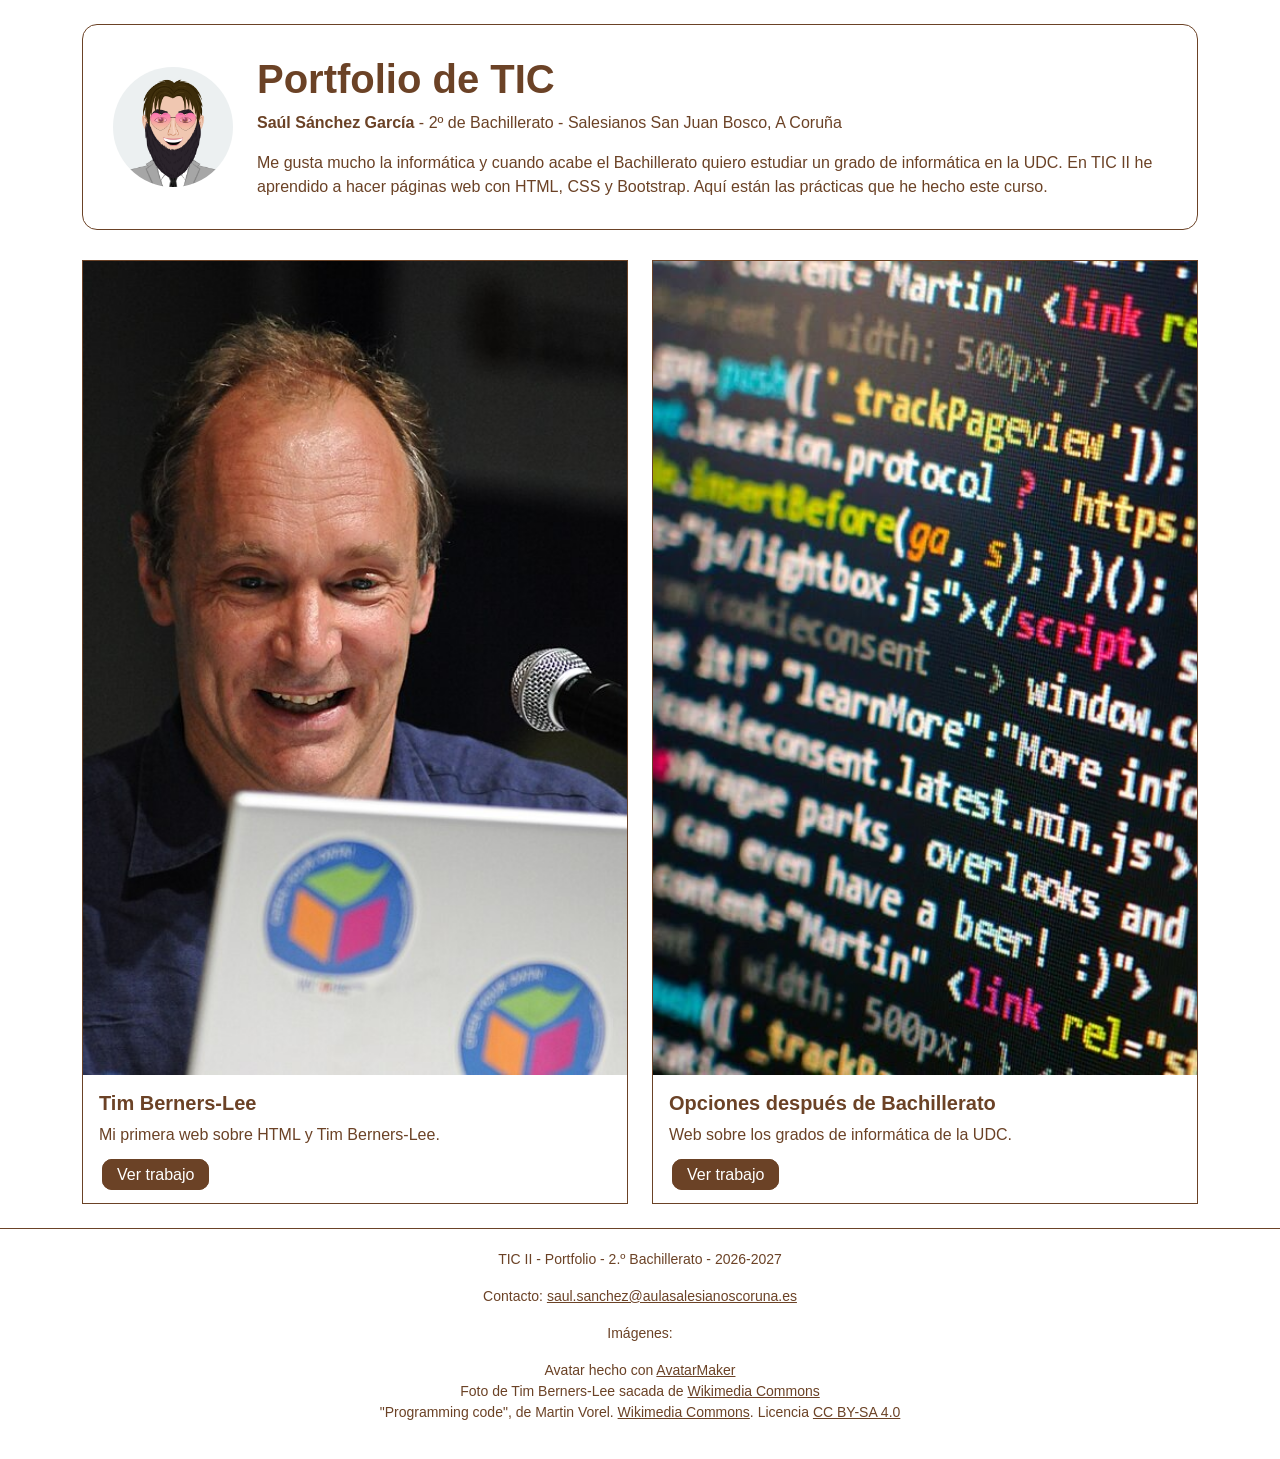
<file: index.html>
<!DOCTYPE html>
<html lang="es">
<head>
    <meta charset="utf-8">
    <meta name="viewport" content="width=device-width, initial-scale=1">
    <title>Portfolio de Saúl</title>
    <link href="https://cdn.jsdelivr.net/npm/bootstrap@5.3.8/dist/css/bootstrap.min.css" rel="stylesheet">
    <link rel="stylesheet" href="css/estilos.css">
</head>
<body>
    <video class="fondo-video" autoplay muted loop playsinline>
        <source src="ejercicios/ejercicioweb/videos/video.mp4" type="video/mp4">
    </video>

    <div class="container mt-4">
        <div class="caja d-flex flex-column flex-sm-row align-items-center gap-4">
            <img src="imagen/AvatarMaker%20(1).png" class="avatar" alt="Mi avatar">
            <div>
                <h1>Portfolio de TIC</h1>
                <p><strong>Saúl Sánchez García</strong> - 2º de Bachillerato - Salesianos San Juan Bosco, A Coruña</p>
                <p class="mb-0">Me gusta mucho la informática y cuando acabe el Bachillerato quiero estudiar un grado de informática en la UDC. En TIC II he aprendido a hacer páginas web con HTML, CSS y Bootstrap. Aquí están las prácticas que he hecho este curso.</p>
            </div>
        </div>

        <div class="row row-cols-1 row-cols-md-2 g-4">
            <div class="col">
                <div class="card h-100 rounded-0">
                    <img src="imagen/Foto%20del%20proyecto%20Tim.jpg" class="card-img-top rounded-0" alt="Tim Berners-Lee">
                    <div class="card-body">
                        <h2 class="card-title">Tim Berners-Lee</h2>
                        <p class="card-text">Mi primera web sobre HTML y Tim Berners-Lee.</p>
                        <a href="ejercicios/ejercicio/index.html" class="button">Ver trabajo</a>
                    </div>
                </div>
            </div>
            <div class="col">
                <div class="card h-100 rounded-0">
                    <img src="imagen/codigo.jpg" class="card-img-top rounded-0" alt="Código de programación">
                    <div class="card-body">
                        <h2 class="card-title">Opciones después de Bachillerato</h2>
                        <p class="card-text">Web sobre los grados de informática de la UDC.</p>
                        <a href="ejercicios/ejercicioweb/index.html" class="button">Ver trabajo</a>
                    </div>
                </div>
            </div>
        </div>
    </div>

    <footer class="text-center mt-4">
        <p>TIC II - Portfolio - 2.º Bachillerato - 2026-2027</p>
        <p>Contacto: <a href="mailto:saul.sanchez@aulasalesianoscoruna.es">saul.sanchez@aulasalesianoscoruna.es</a></p>
        <p>Imágenes:</p>
        <ul>
            <li>Avatar hecho con <a href="https://avatarmaker.com">AvatarMaker</a></li>
            <li>Foto de Tim Berners-Lee sacada de <a href="https://commons.wikimedia.org">Wikimedia Commons</a></li>
            <li>"Programming code", de Martin Vorel. <a href="https://commons.wikimedia.org/wiki/File:Programming_code.jpg">Wikimedia Commons</a>. Licencia <a href="https://creativecommons.org/licenses/by-sa/4.0/deed.es">CC BY-SA 4.0</a></li>
        </ul>
    </footer>
</body>
</html>
</file>
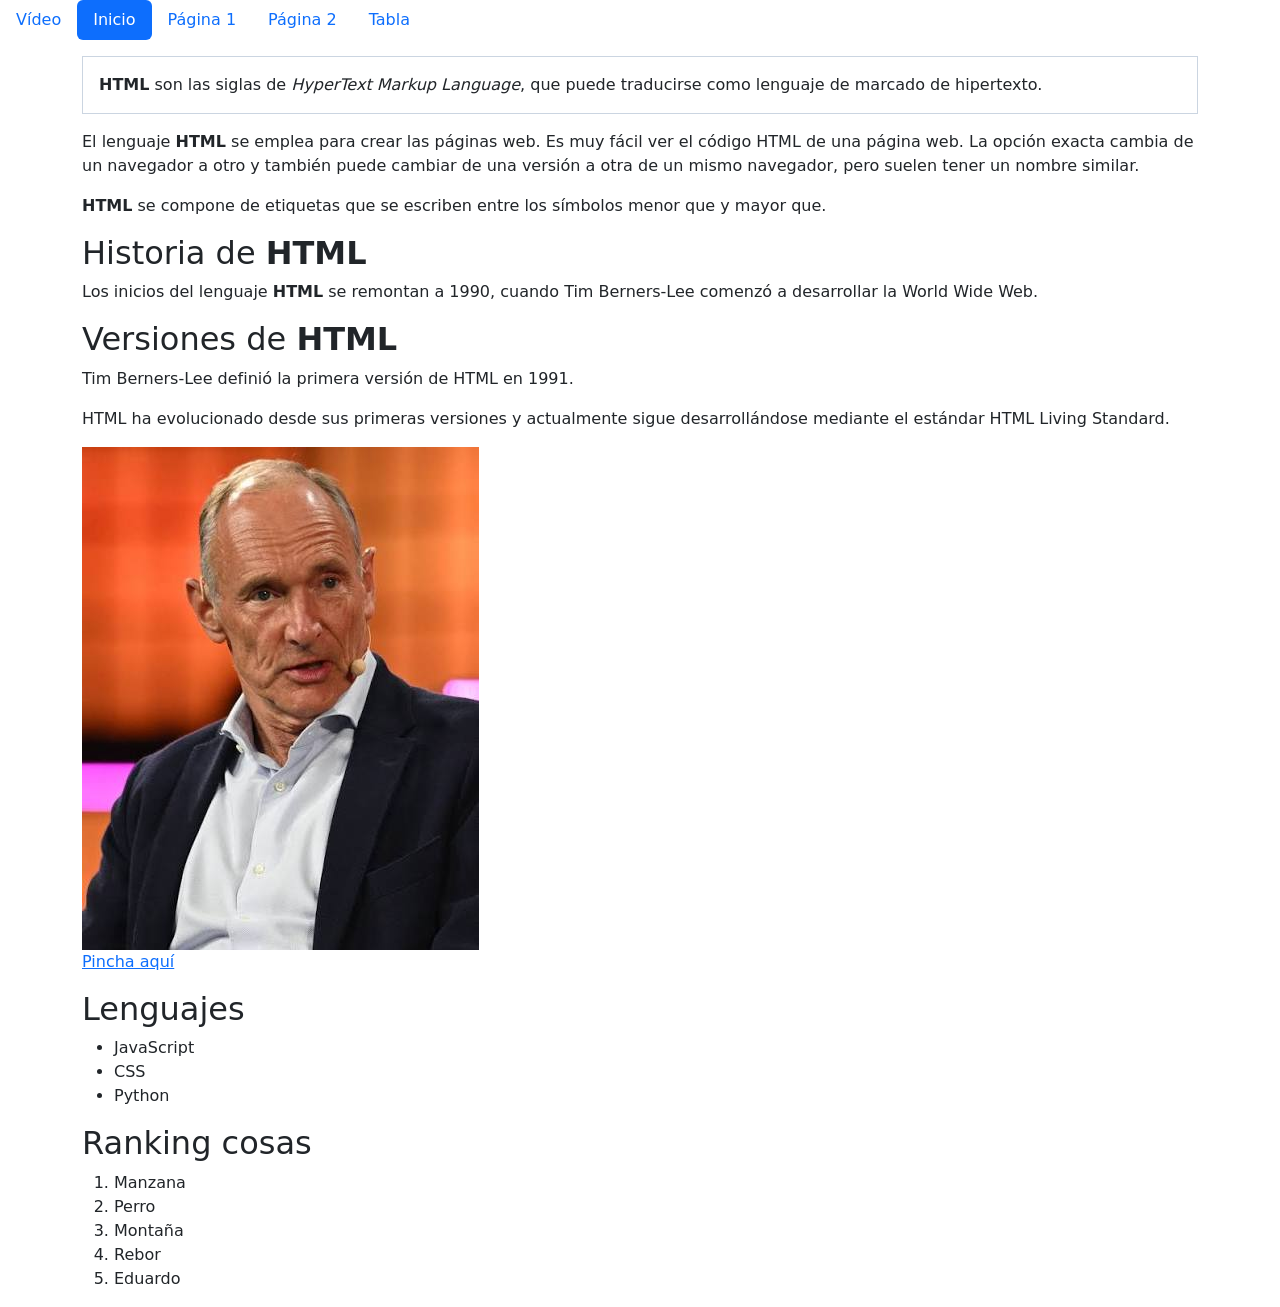
<file: ejercicios/ejercicio/index.html>
<!DOCTYPE html>
<html lang="es">
<head>
    <meta charset="UTF-8">
    <meta name="viewport" content="width=device-width, initial-scale=1">
    <title>Inicio</title>
    <link rel="stylesheet" href="./css/estilos.css">
    <link href="https://cdn.jsdelivr.net/npm/bootstrap@5.3.8/dist/css/bootstrap.min.css" rel="stylesheet">
</head>
<body>
    <ul class="nav nav-pills">
        <li class="nav-item">
                        <a class="nav-link" href="./video.html">Vídeo</a>
        </li>
        <li class="nav-item">
                        <a class="nav-link active" aria-current="page" href="./index.html">Inicio</a>
        </li>
        <li class="nav-item">
                        <a class="nav-link" href="./pagina1.html">Página 1</a>
        </li>
        <li class="nav-item">
                        <a class="nav-link" href="./pagina2.html">Página 2</a>
        </li>
        <li class="nav-item">
                        <a class="nav-link" href="./table.html">Tabla</a>
        </li>
    </ul>
    <p>
        
    </p>
    <main class="container">
        <p class="tarjeta">
            <strong>HTML</strong> son las siglas de <em>HyperText Markup Language</em>, que puede traducirse como lenguaje de marcado de hipertexto.
        </p>

        <p>
            El lenguaje <strong>HTML</strong> se emplea para crear las páginas web. Es muy fácil ver el código HTML de una página web. La opción exacta cambia de un navegador a otro y también puede cambiar de una versión a otra de un mismo navegador, pero suelen tener un nombre similar.
        </p>

        <p>
            <strong>HTML</strong> se compone de etiquetas que se escriben entre los símbolos menor que y mayor que.
        </p>

        <h2>Historia de <strong>HTML</strong></h2>

        <p>
            Los inicios del lenguaje <strong>HTML</strong> se remontan a 1990, cuando Tim Berners-Lee comenzó a desarrollar la World Wide Web.
        </p>

        <h2>Versiones de <strong>HTML</strong></h2>

        <p>
            Tim Berners-Lee definió la primera versión de HTML en 1991.
        </p>

        <p>
            HTML ha evolucionado desde sus primeras versiones y actualmente sigue desarrollándose mediante el estándar HTML Living Standard.
        </p>

        <img src="./.img/images (2).jpg" class="img-fluid" alt="Tim Berners-Lee">

        <p>
            <a href="https://es.wikipedia.org/wiki/Tim_Berners-Lee">Pincha aquí</a>
        </p>

        <h2>Lenguajes</h2>

        <ul>
            <li>JavaScript</li>
            <li>CSS</li>
            <li>Python</li>
        </ul>

        <h2>Ranking cosas</h2>

        <ol>
            <li>Manzana</li>
            <li>Perro</li>
            <li>Montaña</li>
            <li>Rebor</li>
            <li>Eduardo</li>
        </ol>
    </main>

    <script src="https://cdn.jsdelivr.net/npm/bootstrap@5.3.8/dist/js/bootstrap.bundle.min.js"></script>
</body>
</html>
</file>
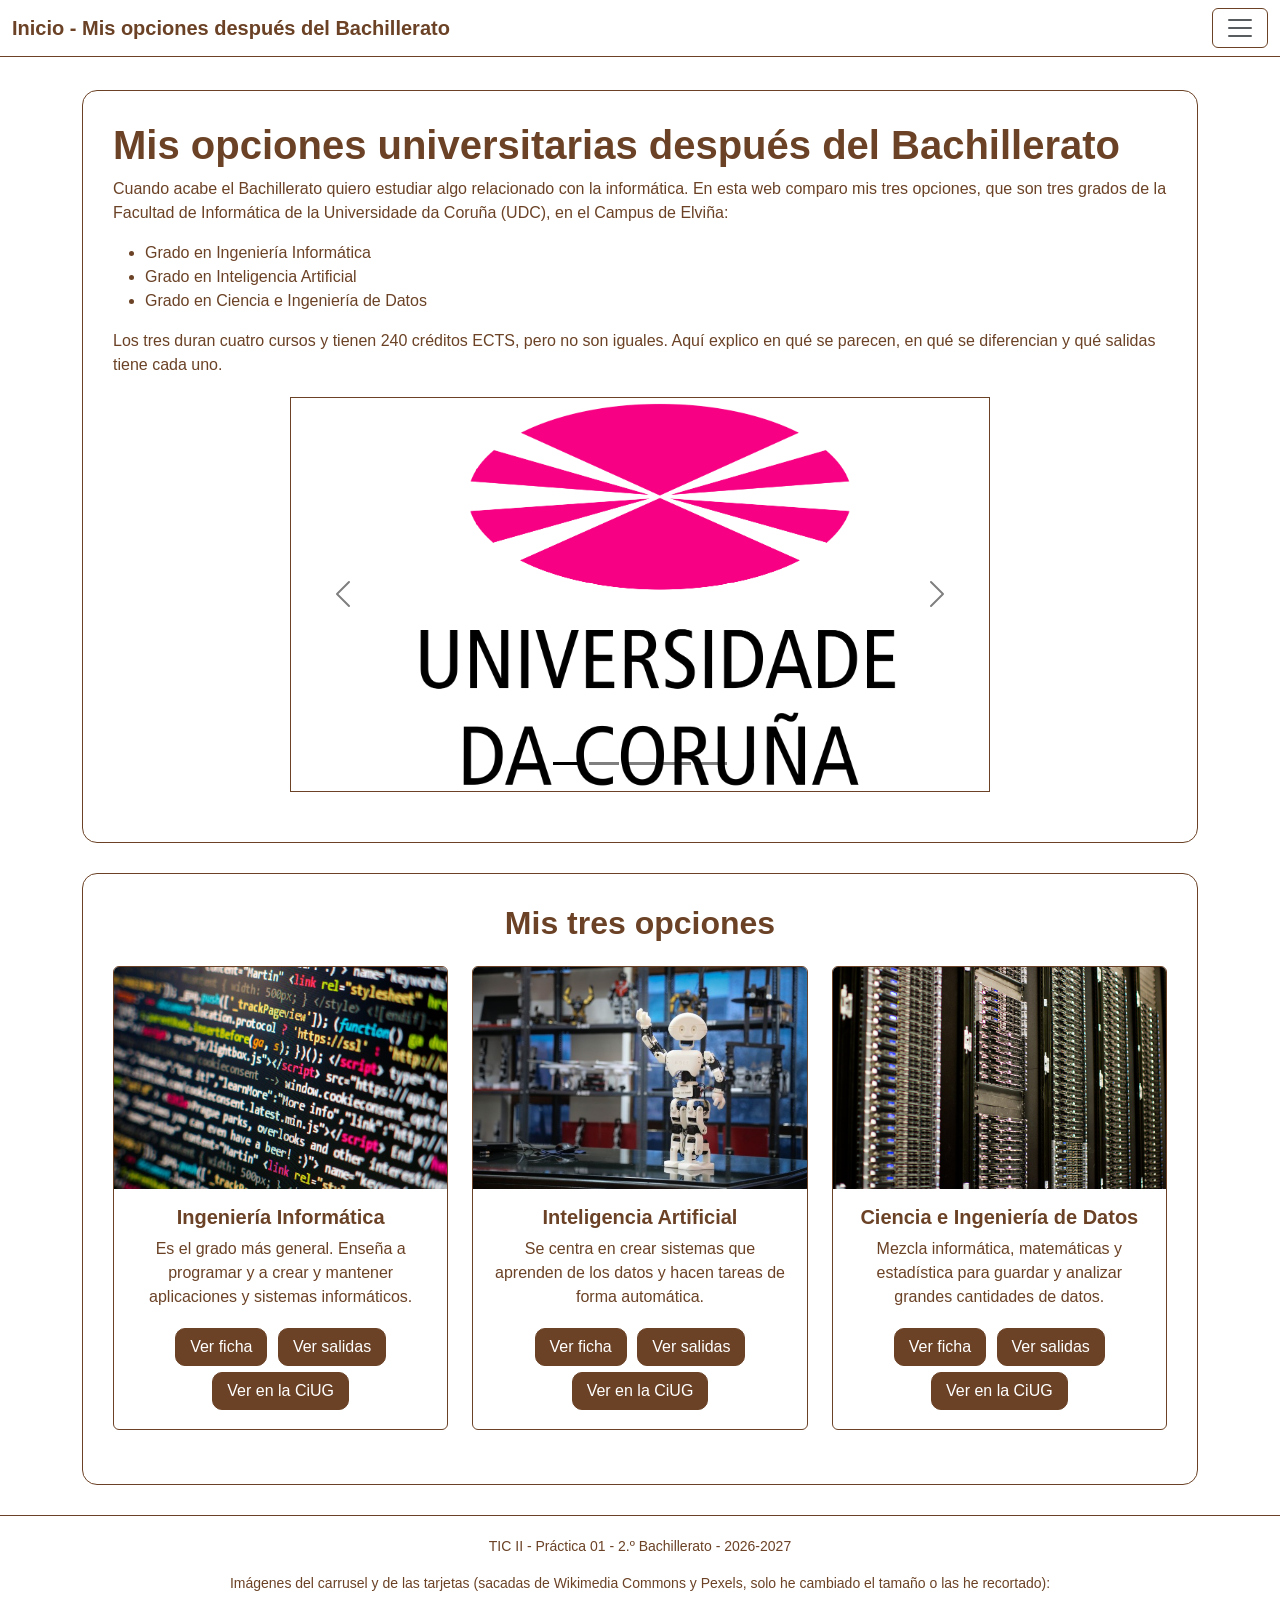
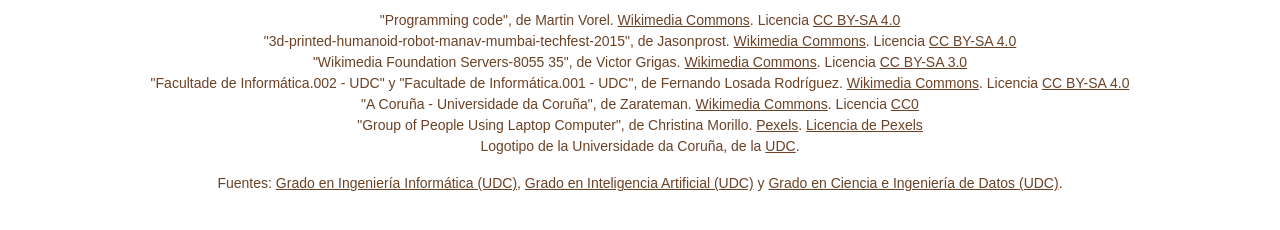
<file: ejercicios/ejercicioweb/index.html>
<!DOCTYPE html>
<html lang="es">
<head>
    <meta charset="UTF-8">
    <meta name="viewport" content="width=device-width, initial-scale=1">
    <title>Inicio</title>
    <link href="https://cdn.jsdelivr.net/npm/bootstrap@5.3.8/dist/css/bootstrap.min.css" rel="stylesheet" integrity="sha384-sRIl4kxILFvY47J16cr9ZwB07vP4J8+LH7qKQnuqkuIAvNWLzeN8tE5YBujZqJLB" crossorigin="anonymous">
    <link rel="stylesheet" href="css/estilos.css">
</head>
<body>
    <video class="fondo-video" autoplay muted loop playsinline>
        <source src="videos/video.mp4" type="video/mp4">
    </video>

    <header>
        <nav class="navbar fixed-top">
            <div class="container-fluid">
                <a class="navbar-brand" href="index.html">Inicio - Mis opciones después del Bachillerato</a>
                <button class="navbar-toggler" type="button" data-bs-toggle="offcanvas" data-bs-target="#offcanvasNavbar" aria-controls="offcanvasNavbar" aria-label="Abrir menú">
                    <span class="navbar-toggler-icon"></span>
                </button>
                <div class="offcanvas offcanvas-end" tabindex="-1" id="offcanvasNavbar">
                    <div class="offcanvas-header">
                        <h5 class="offcanvas-title">Menú</h5>
                        <button type="button" class="btn-close" data-bs-dismiss="offcanvas" aria-label="Cerrar"></button>
                    </div>
                    <div class="offcanvas-body">
                        <ul class="navbar-nav justify-content-end flex-grow-1 pe-3">
                            <li class="nav-item">
                                <a class="nav-link active" aria-current="page" href="index.html">Inicio</a>
                            </li>
                            <li class="nav-item">
                                <a class="nav-link" href="opciones.html">Opciones</a>
                            </li>
                            <li class="nav-item">
                                <a class="nav-link" href="salidas.html">Salidas</a>
                            </li>
                        </ul>
                    </div>
                </div>
            </div>
        </nav>
    </header>

    <main class="container">

        <section class="caja">
            <h1>Mis opciones universitarias después del Bachillerato</h1>
            <p>Cuando acabe el Bachillerato quiero estudiar algo relacionado con la informática. En esta web comparo mis tres opciones, que son tres grados de la Facultad de Informática de la Universidade da Coruña (UDC), en el Campus de Elviña:</p>
            <ul>
                <li>Grado en Ingeniería Informática</li>
                <li>Grado en Inteligencia Artificial</li>
                <li>Grado en Ciencia e Ingeniería de Datos</li>
            </ul>
            <p>Los tres duran cuatro cursos y tienen 240 créditos ECTS, pero no son iguales. Aquí explico en qué se parecen, en qué se diferencian y qué salidas tiene cada uno.</p>

            <div id="carouselExampleIndicators" class="carousel slide carousel-dark" data-bs-ride="carousel">
                <div class="carousel-indicators">
                    <button type="button" data-bs-target="#carouselExampleIndicators" data-bs-slide-to="0" class="active" aria-current="true" aria-label="Slide 1"></button>
                    <button type="button" data-bs-target="#carouselExampleIndicators" data-bs-slide-to="1" aria-label="Slide 2"></button>
                    <button type="button" data-bs-target="#carouselExampleIndicators" data-bs-slide-to="2" aria-label="Slide 3"></button>
                    <button type="button" data-bs-target="#carouselExampleIndicators" data-bs-slide-to="3" aria-label="Slide 4"></button>
                    <button type="button" data-bs-target="#carouselExampleIndicators" data-bs-slide-to="4" aria-label="Slide 5"></button>
                </div>
                <div class="carousel-inner">
                    <div class="carousel-item active">
                        <img src="img/udc.png" class="d-block w-100 img-fluid" alt="Logotipo de la Universidade da Coruña">
                    </div>
                    <div class="carousel-item">
                        <img src="img/facultad1.jpg" class="d-block w-100 img-fluid" alt="Edificio de la Facultad de Informática de la UDC en el Campus de Elviña">
                    </div>
                    <div class="carousel-item">
                        <img src="img/facultad2.jpg" class="d-block w-100 img-fluid" alt="Otra vista de la Facultad de Informática de la UDC con árboles delante">
                    </div>
                    <div class="carousel-item">
                        <img src="img/udc-campus.jpg" class="d-block w-100 img-fluid" alt="Edificio de ladrillo rojo de la Universidade da Coruña">
                    </div>
                    <div class="carousel-item">
                        <img src="img/equipo.jpg" class="d-block w-100 img-fluid" alt="Grupo de personas trabajando juntas con portátiles en una mesa de reuniones">
                    </div>
                </div>
                <button class="carousel-control-prev" type="button" data-bs-target="#carouselExampleIndicators" data-bs-slide="prev">
                    <span class="carousel-control-prev-icon" aria-hidden="true"></span>
                    <span class="visually-hidden">Previous</span>
                </button>
                <button class="carousel-control-next" type="button" data-bs-target="#carouselExampleIndicators" data-bs-slide="next">
                    <span class="carousel-control-next-icon" aria-hidden="true"></span>
                    <span class="visually-hidden">Next</span>
                </button>
            </div>
        </section>

        <section class="caja">
            <h2 class="text-center mb-4">Mis tres opciones</h2>
            <div class="row">
                <div class="col-12 col-md-6 col-lg-4 mb-4">
                    <div class="card h-100 text-center">
                        <img src="img/informatica.jpg" class="card-img-top img-fluid" alt="Pantalla de ordenador con código HTML y JavaScript">
                        <div class="card-body">
                            <h3 class="card-title">Ingeniería Informática</h3>
                            <p class="card-text">Es el grado más general. Enseña a programar y a crear y mantener aplicaciones y sistemas informáticos.</p>
                            <a href="opciones.html" class="btn button">Ver ficha</a>
                            <a href="salidas.html" class="btn button">Ver salidas</a>
                            <a href="https://www.ciug.gal/uploads/PDF/2026/Acceso/6ac8e4b64852e473654100derradeiroprazo.pdf" class="btn button">Ver en la CiUG</a>
                        </div>
                    </div>
                </div>
                <div class="col-12 col-md-6 col-lg-4 mb-4">
                    <div class="card h-100 text-center">
                        <img src="img/ia.jpg" class="card-img-top img-fluid" alt="Robot humanoide impreso en 3D en una feria de tecnología">
                        <div class="card-body">
                            <h3 class="card-title">Inteligencia Artificial</h3>
                            <p class="card-text">Se centra en crear sistemas que aprenden de los datos y hacen tareas de forma automática.</p>
                            <a href="opciones.html" class="btn button">Ver ficha</a>
                            <a href="salidas.html" class="btn button">Ver salidas</a>
                            <a href="https://www.ciug.gal/uploads/PDF/2026/Acceso/6ac8e4b64852e473654100derradeiroprazo.pdf" class="btn button">Ver en la CiUG</a>
                        </div>
                    </div>
                </div>
                <div class="col-12 col-md-6 col-lg-4 mb-4">
                    <div class="card h-100 text-center">
                        <img src="img/datos.jpg" class="card-img-top img-fluid" alt="Armarios de servidores donde se guardan muchos datos">
                        <div class="card-body">
                            <h3 class="card-title">Ciencia e Ingeniería de Datos</h3>
                            <p class="card-text">Mezcla informática, matemáticas y estadística para guardar y analizar grandes cantidades de datos.</p>
                            <a href="opciones.html" class="btn button">Ver ficha</a>
                            <a href="salidas.html" class="btn button">Ver salidas</a>
                            <a href="https://www.ciug.gal/uploads/PDF/2026/Acceso/6ac8e4b64852e473654100derradeiroprazo.pdf" class="btn button">Ver en la CiUG</a>
                        </div>
                    </div>
                </div>
            </div>
        </section>

    </main>

    <footer class="text-center">
        <p>TIC II - Práctica 01 - 2.º Bachillerato - 2026-2027</p>
        <p>Imágenes del carrusel y de las tarjetas (sacadas de Wikimedia Commons y Pexels, solo he cambiado el tamaño o las he recortado):</p>
        <ul>
            <li>"Programming code", de Martin Vorel. <a href="https://commons.wikimedia.org/wiki/File:Programming_code.jpg">Wikimedia Commons</a>. Licencia <a href="https://creativecommons.org/licenses/by-sa/4.0/deed.es">CC BY-SA 4.0</a></li>
            <li>"3d-printed-humanoid-robot-manav-mumbai-techfest-2015", de Jasonprost. <a href="https://commons.wikimedia.org/wiki/File:3d-printed-humanoid-robot-manav-mumbai-techfest-2015.jpg">Wikimedia Commons</a>. Licencia <a href="https://creativecommons.org/licenses/by-sa/4.0/deed.es">CC BY-SA 4.0</a></li>
            <li>"Wikimedia Foundation Servers-8055 35", de Victor Grigas. <a href="https://commons.wikimedia.org/wiki/File:Wikimedia_Foundation_Servers-8055_35.jpg">Wikimedia Commons</a>. Licencia <a href="https://creativecommons.org/licenses/by-sa/3.0/deed.es">CC BY-SA 3.0</a></li>
            <li>"Facultade de Informática.002 - UDC" y "Facultade de Informática.001 - UDC", de Fernando Losada Rodríguez. <a href="https://commons.wikimedia.org/wiki/File:Facultade_de_Inform%C3%A1tica.002_-_UDC.jpg">Wikimedia Commons</a>. Licencia <a href="https://creativecommons.org/licenses/by-sa/4.0/deed.es">CC BY-SA 4.0</a></li>
            <li>"A Coruña - Universidade da Coruña", de Zarateman. <a href="https://commons.wikimedia.org/wiki/File:A_Coru%C3%B1a_-_Universidade_da_Coru%C3%B1a.JPG">Wikimedia Commons</a>. Licencia <a href="https://creativecommons.org/publicdomain/zero/1.0/deed.es">CC0</a></li>
            <li>"Group of People Using Laptop Computer", de Christina Morillo. <a href="https://www.pexels.com/photo/group-of-people-using-laptop-computer-1181370/">Pexels</a>. <a href="https://www.pexels.com/license/">Licencia de Pexels</a></li>
            <li>Logotipo de la Universidade da Coruña, de la <a href="https://www.udc.es/">UDC</a>.</li>
        </ul>
        <p>Fuentes: <a href="https://estudos.udc.es/es/study/start/614G01V01">Grado en Ingeniería Informática (UDC)</a>, <a href="https://estudos.udc.es/es/study/start/614G03V01">Grado en Inteligencia Artificial (UDC)</a> y <a href="https://estudos.udc.es/es/study/start/614G02V01">Grado en Ciencia e Ingeniería de Datos (UDC)</a>.</p>
    </footer>

    <script src="https://cdn.jsdelivr.net/npm/bootstrap@5.3.8/dist/js/bootstrap.bundle.min.js" integrity="sha384-FKyoEForCGlyvwx9Hj09JcYn3nv7wiPVlz7YYwJrWVcXK/BmnVDxM+D2scQbITxI" crossorigin="anonymous"></script>
</body>
</html>
</file>
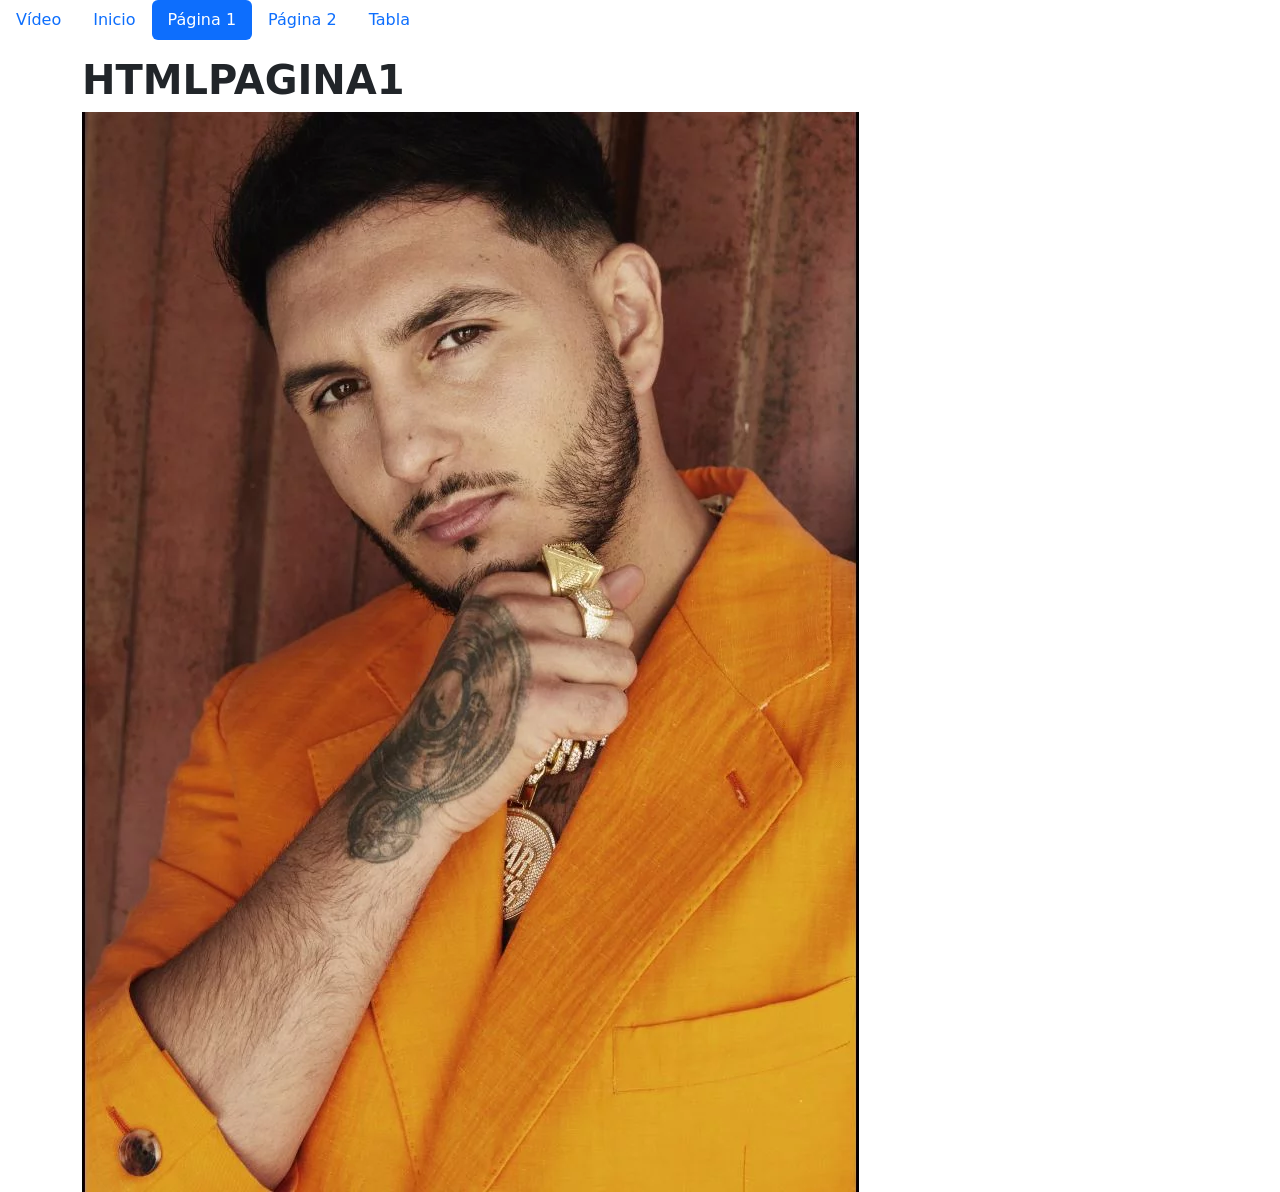
<file: ejercicios/ejercicio/pagina1.html>
<!DOCTYPE html>
<html lang="es">
<head>
    <meta charset="UTF-8">
    <meta name="viewport" content="width=device-width, initial-scale=1">
    <title>Página 1</title>
    <link href="https://cdn.jsdelivr.net/npm/bootstrap@5.3.8/dist/css/bootstrap.min.css" rel="stylesheet">
</head>
<body>
    <ul class="nav nav-pills">
        <li class="nav-item">
            <a class="nav-link" href="./video.html">Vídeo</a>
        </li>
        <li class="nav-item">
            <a class="nav-link" aria-current="page" href="./index.html">Inicio</a>
        </li>
        <li class="nav-item">
            <a class="nav-link active" href="./pagina1.html">Página 1</a>
        </li>
        <li class="nav-item">
            <a class="nav-link" href="./pagina2.html">Página 2</a>
        </li>
        <li class="nav-item">
            <a class="nav-link" href="./table.html">Tabla</a>
        </li>
    </ul>
<p>

</p>

    <main class="container">
        <h1><strong>HTMLPAGINA1</strong></h1>

        <img src="./.img/095101949a91d5182209bffa324b733d.webp" class="img-fluid" alt="Imagen de la página 1">
    </main>
</body>
</html>
</file>
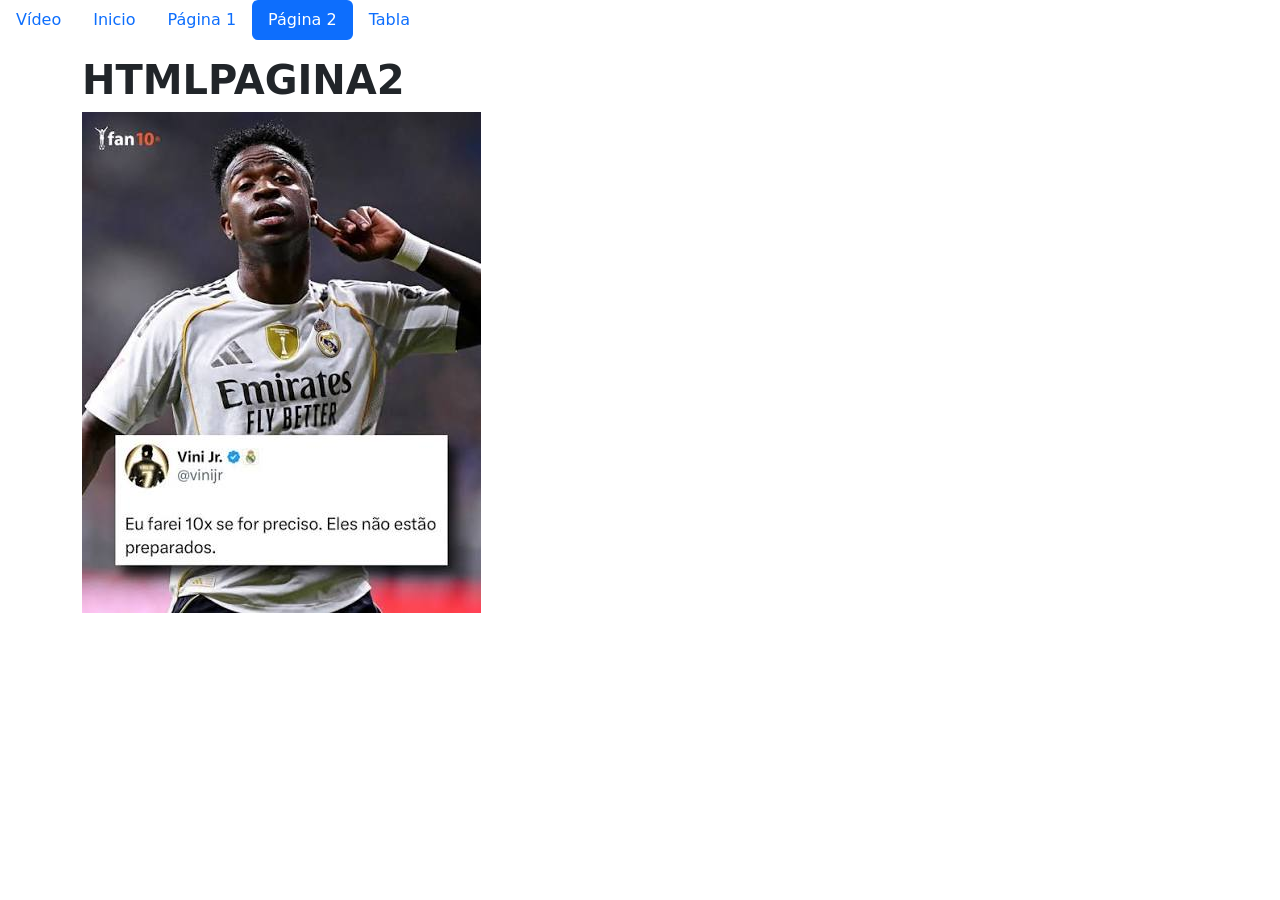
<file: ejercicios/ejercicio/pagina2.html>
<!DOCTYPE html>
<html lang="es">
<head>
    <meta charset="UTF-8">
    <meta name="viewport" content="width=device-width, initial-scale=1">
    <title>Página 2</title>
    <link href="https://cdn.jsdelivr.net/npm/bootstrap@5.3.8/dist/css/bootstrap.min.css" rel="stylesheet">
</head>
<body>
    <ul class="nav nav-pills">
        <li class="nav-item">
            <a class="nav-link" href="./video.html">Vídeo</a>
        </li>
        <li class="nav-item">
            <a class="nav-link" aria-current="page" href="./index.html">Inicio</a>
        </li>
        <li class="nav-item">
            <a class="nav-link" href="./pagina1.html">Página 1</a>
        </li>
        <li class="nav-item">
            <a class="nav-link active" href="./pagina2.html">Página 2</a>
        </li>
        <li class="nav-item">
            <a class="nav-link" href="./table.html">Tabla</a>
        </li>
    </ul>
<p>

</p>

    <main class="container">
        <h1><strong>HTMLPAGINA2</strong></h1>

        <img src="./.img/images (1).jpg" class="img-fluid" alt="Imagen de la página 2">
    </main>

</body>
</html>
</file>
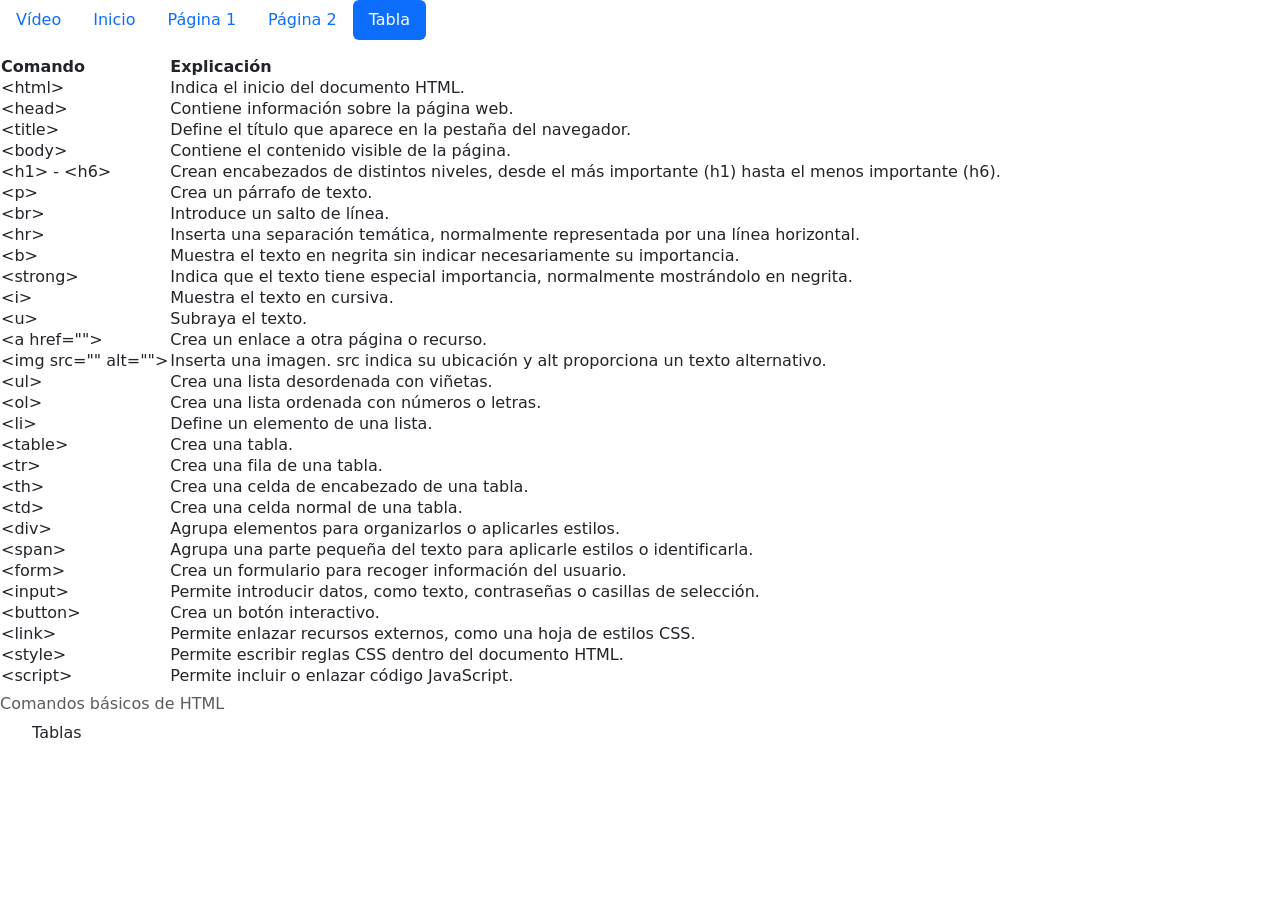
<file: ejercicios/ejercicio/table.html>
<html lang="es">
<head>
  <meta charset="utf-8">
  <meta name="viewport" content="width=device-width, initial-scale=1">
  <link href="https://cdn.jsdelivr.net/npm/bootstrap@5.3.8/dist/css/bootstrap.min.css" rel="stylesheet">
    </head>
    <body>
      <ul class="nav nav-pills">
        <li class="nav-item">
            <a class="nav-link" href="./video.html">Vídeo</a>
        </li>
        <li class="nav-item">
            <a class="nav-link" aria-current="page" href="./index.html">Inicio</a>
        </li>
        <li class="nav-item">
            <a class="nav-link" href="./pagina1.html">Página 1</a>
        </li>
        <li class="nav-item">
            <a class="nav-link" href="./pagina2.html">Página 2</a>
        </li>
        <li class="nav-item">
            <a class="nav-link active" href="./table.html">Tabla</a>
        </li>
    </ul>
<p>

</p>
        <table>
          <caption>Comandos básicos de HTML</caption>
          <thead>
            <tr>
              <th scope="col">Comando</th>
              <th scope="col">Explicación</th>
            </tr>
          </thead>
          <tbody>
            <tr>
              <td>&lt;html&gt;</td>
              <td>Indica el inicio del documento HTML.</td>
            </tr>
            <tr>
              <td>&lt;head&gt;</td>
              <td>Contiene información sobre la página web.</td>
            </tr>
            <tr>
              <td>&lt;title&gt;</td>
              <td>Define el título que aparece en la pestaña del navegador.</td>
            </tr>
            <tr>
              <td>&lt;body&gt;</td>
              <td>Contiene el contenido visible de la página.</td>
            </tr>
            <tr>
              <td>&lt;h1&gt; - &lt;h6&gt;</td>
              <td>Crean encabezados de distintos niveles, desde el más importante (h1) hasta el menos importante (h6).</td>
            </tr>
            <tr>
              <td>&lt;p&gt;</td>
              <td>Crea un párrafo de texto.</td>
            </tr>
            <tr>
              <td>&lt;br&gt;</td>
              <td>Introduce un salto de línea.</td>
            </tr>
            <tr>
              <td>&lt;hr&gt;</td>
              <td>Inserta una separación temática, normalmente representada por una línea horizontal.</td>
            </tr>
            <tr>
              <td>&lt;b&gt;</td>
              <td>Muestra el texto en negrita sin indicar necesariamente su importancia.</td>
            </tr>
            <tr>
              <td>&lt;strong&gt;</td>
              <td>Indica que el texto tiene especial importancia, normalmente mostrándolo en negrita.</td>
            </tr>
            <tr>
              <td>&lt;i&gt;</td>
              <td>Muestra el texto en cursiva.</td>
            </tr>
            <tr>
              <td>&lt;u&gt;</td>
              <td>Subraya el texto.</td>
            </tr>
            <tr>
              <td>&lt;a href=""&gt;</td>
              <td>Crea un enlace a otra página o recurso.</td>
            </tr>
            <tr>
              <td>&lt;img src="" alt=""&gt;</td>
              <td>Inserta una imagen. src indica su ubicación y alt proporciona un texto alternativo.</td>
            </tr>
            <tr>
              <td>&lt;ul&gt;</td>
              <td>Crea una lista desordenada con viñetas.</td>
            </tr>
            <tr>
              <td>&lt;ol&gt;</td>
              <td>Crea una lista ordenada con números o letras.</td>
            </tr>
            <tr>
              <td>&lt;li&gt;</td>
              <td>Define un elemento de una lista.</td>
            </tr>
            <tr>
              <td>&lt;table&gt;</td>
              <td>Crea una tabla.</td>
            </tr>
            <tr>
              <td>&lt;tr&gt;</td>
              <td>Crea una fila de una tabla.</td>
            </tr>
            <tr>
              <td>&lt;th&gt;</td>
              <td>Crea una celda de encabezado de una tabla.</td>
            </tr>
            <tr>
              <td>&lt;td&gt;</td>
              <td>Crea una celda normal de una tabla.</td>
            </tr>
            <tr>
              <td>&lt;div&gt;</td>
              <td>Agrupa elementos para organizarlos o aplicarles estilos.</td>
            </tr>
            <tr>
              <td>&lt;span&gt;</td>
              <td>Agrupa una parte pequeña del texto para aplicarle estilos o identificarla.</td>
            </tr>
            <tr>
              <td>&lt;form&gt;</td>
              <td>Crea un formulario para recoger información del usuario.</td>
            </tr>
            <tr>
              <td>&lt;input&gt;</td>
              <td>Permite introducir datos, como texto, contraseñas o casillas de selección.</td>
            </tr>
            <tr>
              <td>&lt;button&gt;</td>
              <td>Crea un botón interactivo.</td>
            </tr>
            <tr>
              <td>&lt;link&gt;</td>
              <td>Permite enlazar recursos externos, como una hoja de estilos CSS.</td>
            </tr>
            <tr>
              <td>&lt;style&gt;</td>
              <td>Permite escribir reglas CSS dentro del documento HTML.</td>
            </tr>
            <tr>
              <td>&lt;script&gt;</td>
              <td>Permite incluir o enlazar código JavaScript.</td>
            </tr>
          </tbody>
        </table>

<ul>Tablas</ul>

</body>
</html>
</file>
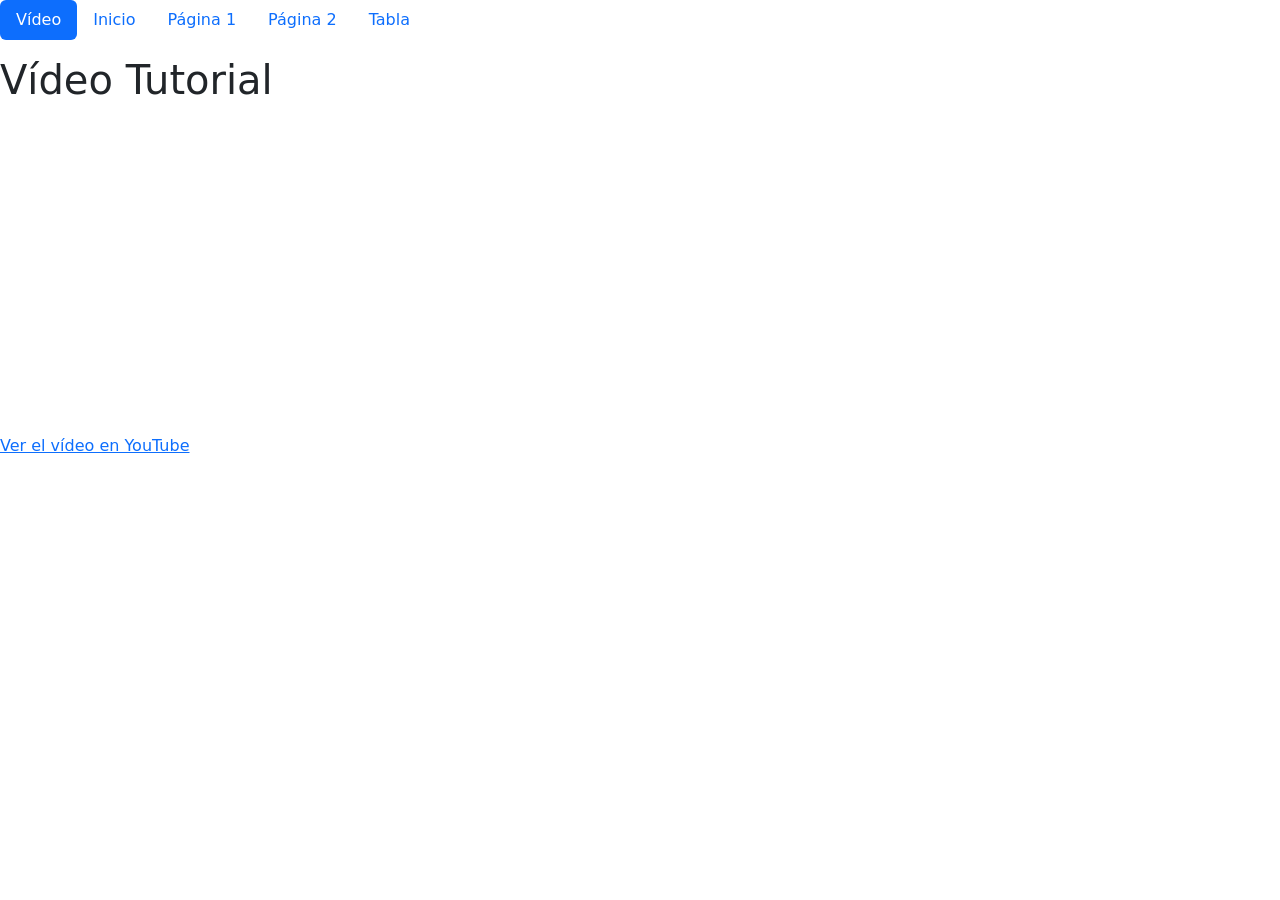
<file: ejercicios/ejercicio/video.html>
<!DOCTYPE html>
<html lang="es">
    <head>
        <meta charset="UTF-8">
        <meta name="viewport" content="width=device-width, initial-scale=1">
        <title>Vídeo</title>
        <link href="https://cdn.jsdelivr.net/npm/bootstrap@5.3.8/dist/css/bootstrap.min.css" rel="stylesheet">
    </head>

    <body>

        <ul class="nav nav-pills">
            <li class="nav-item">
                <a class="nav-link active" href="./video.html">Vídeo</a>
            </li>
            <li class="nav-item">
                <a class="nav-link" aria-current="page" href="./index.html">Inicio</a>
            </li>
            <li class="nav-item">
                <a class="nav-link" href="./pagina1.html">Página 1</a>
            </li>
            <li class="nav-item">
                <a class="nav-link" href="./pagina2.html">Página 2</a>
            </li>
            <li class="nav-item">
                <a class="nav-link" href="./table.html">Tabla</a>
            </li>
        </ul>
    <p>

    </p>
    <h1>
        Vídeo Tutorial
    </h1>
        <p>
        <iframe width="560" height="315" src="https://www.youtube.com/embed/3yM5uXp-T_0?si=JJQ2uLvwkDpXBMtq" title="YouTube video player" frameborder="0" allow="accelerometer; autoplay; clipboard-write; encrypted-media; gyroscope; picture-in-picture; web-share" referrerpolicy="strict-origin-when-cross-origin" allowfullscreen style="max-width: 100%"></iframe>
        <br>
        <a href="https://www.youtube.com/watch?v=3yM5uXp-T_0" target="_blank" rel="noopener">Ver el vídeo en YouTube</a>
        </p>
    </body>
</html>
</file>
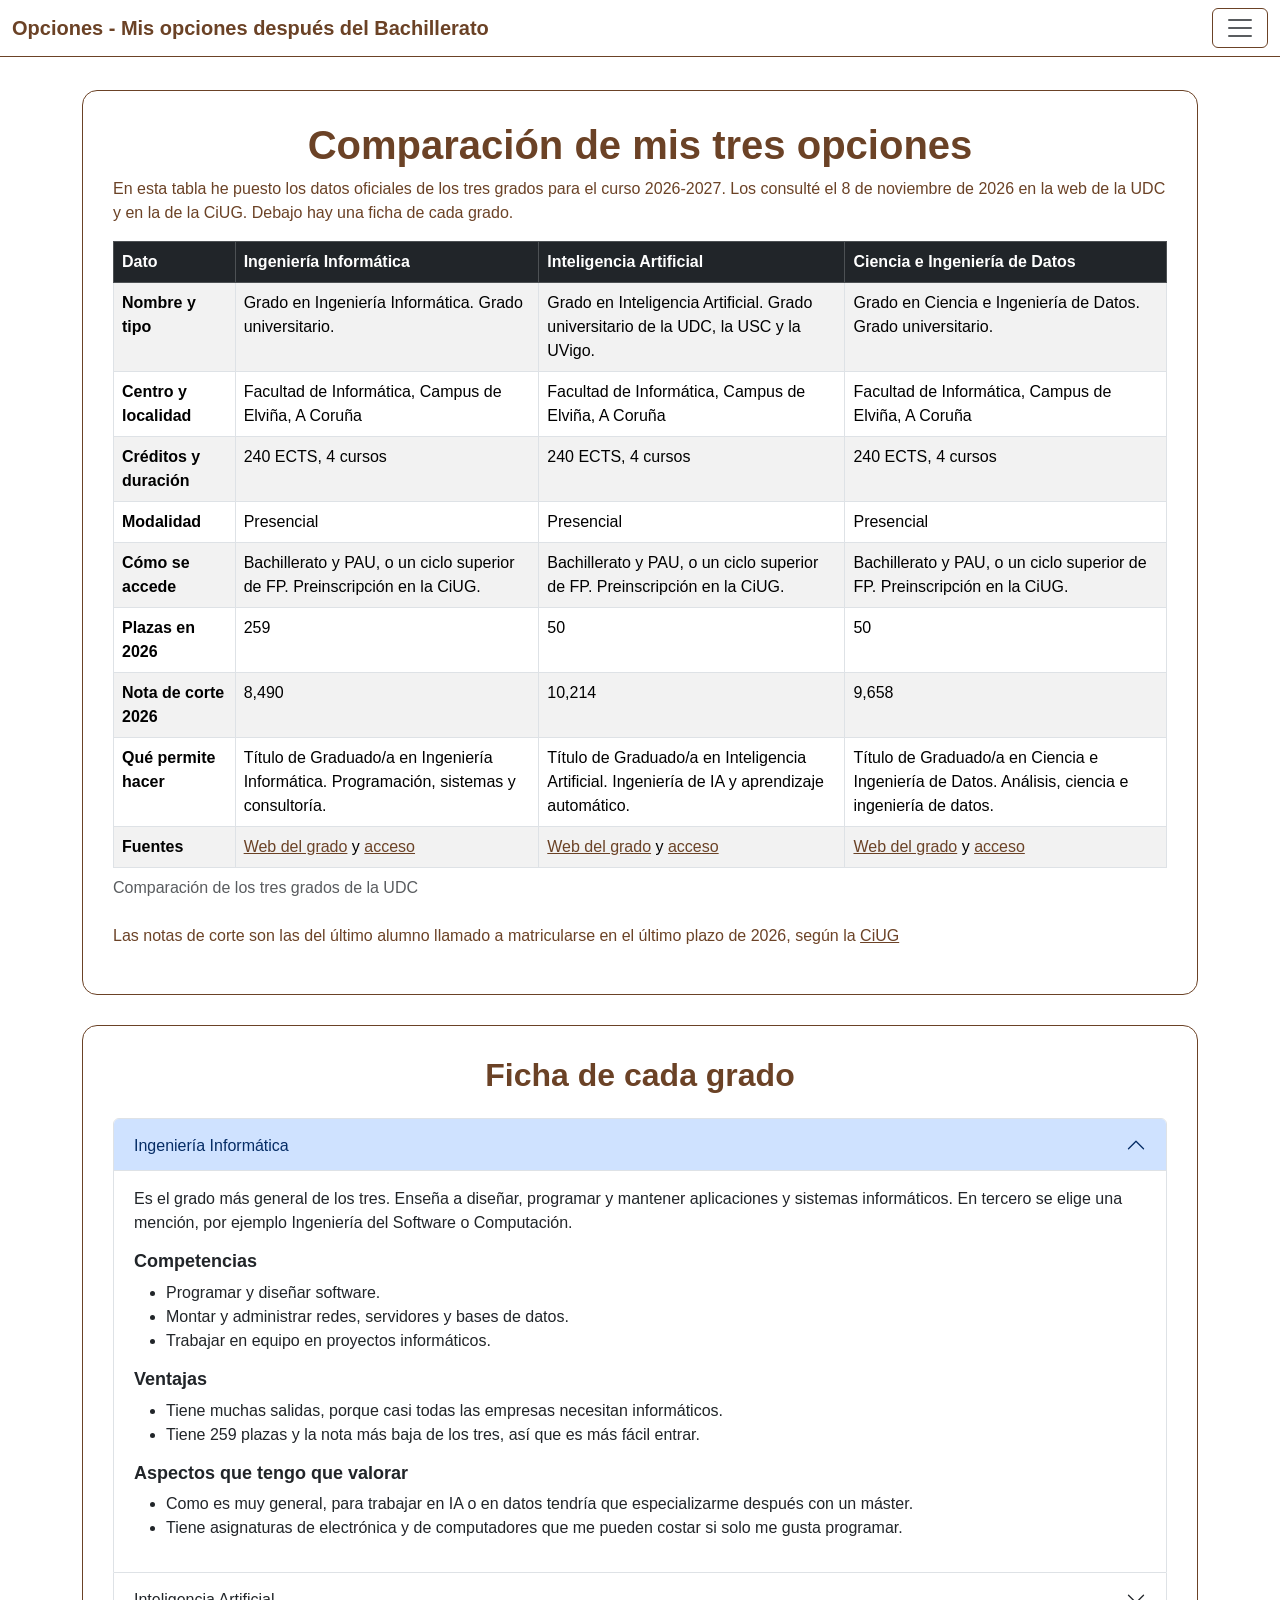
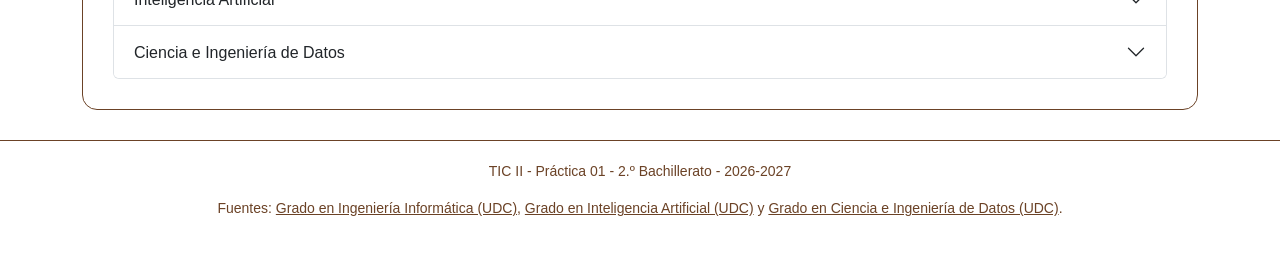
<file: ejercicios/ejercicioweb/opciones.html>
<!DOCTYPE html>
<html lang="es">
<head>
    <meta charset="UTF-8">
    <meta name="viewport" content="width=device-width, initial-scale=1">
    <title>Opciones</title>
    <link href="https://cdn.jsdelivr.net/npm/bootstrap@5.3.8/dist/css/bootstrap.min.css" rel="stylesheet" integrity="sha384-sRIl4kxILFvY47J16cr9ZwB07vP4J8+LH7qKQnuqkuIAvNWLzeN8tE5YBujZqJLB" crossorigin="anonymous">
    <link rel="stylesheet" href="css/estilos.css">
</head>
<body>
    <video class="fondo-video" autoplay muted loop playsinline>
        <source src="videos/video.mp4" type="video/mp4">
    </video>

    <header>
        <nav class="navbar fixed-top">
            <div class="container-fluid">
                <a class="navbar-brand" href="index.html">Opciones - Mis opciones después del Bachillerato</a>
                <button class="navbar-toggler" type="button" data-bs-toggle="offcanvas" data-bs-target="#offcanvasNavbar" aria-controls="offcanvasNavbar" aria-label="Abrir menú">
                    <span class="navbar-toggler-icon"></span>
                </button>
                <div class="offcanvas offcanvas-end" tabindex="-1" id="offcanvasNavbar">
                    <div class="offcanvas-header">
                        <h5 class="offcanvas-title">Menú</h5>
                        <button type="button" class="btn-close" data-bs-dismiss="offcanvas" aria-label="Cerrar"></button>
                    </div>
                    <div class="offcanvas-body">
                        <ul class="navbar-nav justify-content-end flex-grow-1 pe-3">
                            <li class="nav-item">
                                <a class="nav-link" href="index.html">Inicio</a>
                            </li>
                            <li class="nav-item">
                                <a class="nav-link active" aria-current="page" href="opciones.html">Opciones</a>
                            </li>
                            <li class="nav-item">
                                <a class="nav-link" href="salidas.html">Salidas</a>
                            </li>
                        </ul>
                    </div>
                </div>
            </div>
        </nav>
    </header>

    <main class="container">

        <section class="caja">
            <h1 class="text-center">Comparación de mis tres opciones</h1>
            <p>En esta tabla he puesto los datos oficiales de los tres grados para el curso 2026-2027. Los consulté el 8 de noviembre de 2026 en la web de la UDC y en la de la CiUG. Debajo hay una ficha de cada grado.</p>

            <div class="table-responsive">
                <table class="table table-striped table-bordered">
                    <caption>Comparación de los tres grados de la UDC</caption>
                    <thead class="table-dark">
                        <tr>
                            <th scope="col">Dato</th>
                            <th scope="col">Ingeniería Informática</th>
                            <th scope="col">Inteligencia Artificial</th>
                            <th scope="col">Ciencia e Ingeniería de Datos</th>
                        </tr>
                    </thead>
                    <tbody>
                        <tr>
                            <th scope="row">Nombre y tipo</th>
                            <td>Grado en Ingeniería Informática. Grado universitario.</td>
                            <td>Grado en Inteligencia Artificial. Grado universitario de la UDC, la USC y la UVigo.</td>
                            <td>Grado en Ciencia e Ingeniería de Datos. Grado universitario.</td>
                        </tr>
                        <tr>
                            <th scope="row">Centro y localidad</th>
                            <td>Facultad de Informática, Campus de Elviña, A Coruña</td>
                            <td>Facultad de Informática, Campus de Elviña, A Coruña</td>
                            <td>Facultad de Informática, Campus de Elviña, A Coruña</td>
                        </tr>
                        <tr>
                            <th scope="row">Créditos y duración</th>
                            <td>240 ECTS, 4 cursos</td>
                            <td>240 ECTS, 4 cursos</td>
                            <td>240 ECTS, 4 cursos</td>
                        </tr>
                        <tr>
                            <th scope="row">Modalidad</th>
                            <td>Presencial</td>
                            <td>Presencial</td>
                            <td>Presencial</td>
                        </tr>
                        <tr>
                            <th scope="row">Cómo se accede</th>
                            <td>Bachillerato y PAU, o un ciclo superior de FP. Preinscripción en la CiUG.</td>
                            <td>Bachillerato y PAU, o un ciclo superior de FP. Preinscripción en la CiUG.</td>
                            <td>Bachillerato y PAU, o un ciclo superior de FP. Preinscripción en la CiUG.</td>
                        </tr>
                        <tr>
                            <th scope="row">Plazas en 2026</th>
                            <td>259</td>
                            <td>50</td>
                            <td>50</td>
                        </tr>
                        <tr>
                            <th scope="row">Nota de corte 2026</th>
                            <td>8,490</td>
                            <td>10,214</td>
                            <td>9,658</td>
                        </tr>
                        <tr>
                            <th scope="row">Qué permite hacer</th>
                            <td>Título de Graduado/a en Ingeniería Informática. Programación, sistemas y consultoría.</td>
                            <td>Título de Graduado/a en Inteligencia Artificial. Ingeniería de IA y aprendizaje automático.</td>
                            <td>Título de Graduado/a en Ciencia e Ingeniería de Datos. Análisis, ciencia e ingeniería de datos.</td>
                        </tr>
                        <tr>
                            <th scope="row">Fuentes</th>
                            <td><a href="https://estudos.udc.es/es/study/start/614G01V01">Web del grado</a> y <a href="https://estudos.udc.es/es/study/admission/614G01V01">acceso</a></td>
                            <td><a href="https://estudos.udc.es/es/study/start/614G03V01">Web del grado</a> y <a href="https://estudos.udc.es/es/study/admission/614G03V01">acceso</a></td>
                            <td><a href="https://estudos.udc.es/es/study/start/614G02V01">Web del grado</a> y <a href="https://estudos.udc.es/es/study/admission/614G02V01">acceso</a></td>
                        </tr>
                    </tbody>
                </table>
            </div>
            <p>Las notas de corte son las del último alumno llamado a matricularse en el último plazo de 2026, según la <a href="https://www.ciug.gal/uploads/PDF/2026/Acceso/6ac8e4b64852e473654100derradeiroprazo.pdf">CiUG</a></p>
        </section>

        <section class="caja">
            <h2 class="text-center mb-4">Ficha de cada grado</h2>

            <div class="accordion" id="accordionExample">
                <div class="accordion-item">
                    <h3 class="accordion-header">
                        <button class="accordion-button" type="button" data-bs-toggle="collapse" data-bs-target="#collapseOne" aria-expanded="true" aria-controls="collapseOne">
                            Ingeniería Informática
                        </button>
                    </h3>
                    <div id="collapseOne" class="accordion-collapse collapse show" data-bs-parent="#accordionExample">
                        <div class="accordion-body">
                            <p>Es el grado más general de los tres. Enseña a diseñar, programar y mantener aplicaciones y sistemas informáticos. En tercero se elige una mención, por ejemplo Ingeniería del Software o Computación.</p>
                            <h4>Competencias</h4>
                            <ul>
                                <li>Programar y diseñar software.</li>
                                <li>Montar y administrar redes, servidores y bases de datos.</li>
                                <li>Trabajar en equipo en proyectos informáticos.</li>
                            </ul>
                            <h4>Ventajas</h4>
                            <ul>
                                <li>Tiene muchas salidas, porque casi todas las empresas necesitan informáticos.</li>
                                <li>Tiene 259 plazas y la nota más baja de los tres, así que es más fácil entrar.</li>
                            </ul>
                            <h4>Aspectos que tengo que valorar</h4>
                            <ul>
                                <li>Como es muy general, para trabajar en IA o en datos tendría que especializarme después con un máster.</li>
                                <li>Tiene asignaturas de electrónica y de computadores que me pueden costar si solo me gusta programar.</li>
                            </ul>
                        </div>
                    </div>
                </div>
                <div class="accordion-item">
                    <h3 class="accordion-header">
                        <button class="accordion-button collapsed" type="button" data-bs-toggle="collapse" data-bs-target="#collapseTwo" aria-expanded="false" aria-controls="collapseTwo">
                            Inteligencia Artificial
                        </button>
                    </h3>
                    <div id="collapseTwo" class="accordion-collapse collapse" data-bs-parent="#accordionExample">
                        <div class="accordion-body">
                            <p>Es un grado que comparten las tres universidades gallegas. Forma especialistas que crean sistemas inteligentes para resolver problemas y que saben usar la IA de forma responsable. Se usa en cosas como la medicina, los coches autónomos o los traductores.</p>
                            <h4>Competencias</h4>
                            <ul>
                                <li>Crear y entrenar modelos de aprendizaje automático.</li>
                                <li>Trabajar con imágenes, voz y texto.</li>
                                <li>Saber cuándo es ético y legal usar la IA.</li>
                            </ul>
                            <h4>Ventajas</h4>
                            <ul>
                                <li>Me especializo desde primero en un campo en el que se buscan muchos profesionales.</li>
                                <li>Solo hay 50 plazas, así que las clases son más pequeñas.</li>
                            </ul>
                            <h4>Aspectos que tengo que valorar</h4>
                            <ul>
                                <li>Es el que pide más nota (10,214 en 2026) y solo tiene 50 plazas, así que no es fácil entrar.</li>
                                <li>Tiene muchas matemáticas y estadística, porque la IA se basa en ellas.</li>
                            </ul>
                        </div>
                    </div>
                </div>
                <div class="accordion-item">
                    <h3 class="accordion-header">
                        <button class="accordion-button collapsed" type="button" data-bs-toggle="collapse" data-bs-target="#collapseThree" aria-expanded="false" aria-controls="collapseThree">
                            Ciencia e Ingeniería de Datos
                        </button>
                    </h3>
                    <div id="collapseThree" class="accordion-collapse collapse" data-bs-parent="#accordionExample">
                        <div class="accordion-body">
                            <p>Forma especialistas en guardar y analizar grandes cantidades de datos. Mezcla informática, matemáticas, estadística y empresa. Según la UDC, es el único grado así en Galicia.</p>
                            <h4>Competencias</h4>
                            <ul>
                                <li>Analizar datos con estadística y programación.</li>
                                <li>Crear y gestionar bases de datos.</li>
                                <li>Hacer gráficos e informes con los resultados.</li>
                            </ul>
                            <h4>Ventajas</h4>
                            <ul>
                                <li>Se puede trabajar en sectores muy distintos, como bancos, hospitales o fábricas.</li>
                                <li>Prepara para dos trabajos distintos: científico de datos e ingeniero de datos.</li>
                            </ul>
                            <h4>Aspectos que tengo que valorar</h4>
                            <ul>
                                <li>Pide bastante nota (9,658 en 2026) y solo tiene 50 plazas.</li>
                                <li>Gran parte del trabajo es limpiar y ordenar datos, algo que puede ser aburrido.</li>
                            </ul>
                        </div>
                    </div>
                </div>
            </div>
        </section>

    </main>

    <footer class="text-center">
        <p>TIC II - Práctica 01 - 2.º Bachillerato - 2026-2027</p>
        <p>Fuentes: <a href="https://estudos.udc.es/es/study/start/614G01V01">Grado en Ingeniería Informática (UDC)</a>, <a href="https://estudos.udc.es/es/study/start/614G03V01">Grado en Inteligencia Artificial (UDC)</a> y <a href="https://estudos.udc.es/es/study/start/614G02V01">Grado en Ciencia e Ingeniería de Datos (UDC)</a>.</p>
    </footer>

    <script src="https://cdn.jsdelivr.net/npm/bootstrap@5.3.8/dist/js/bootstrap.bundle.min.js" integrity="sha384-FKyoEForCGlyvwx9Hj09JcYn3nv7wiPVlz7YYwJrWVcXK/BmnVDxM+D2scQbITxI" crossorigin="anonymous"></script>
</body>
</html>
</file>
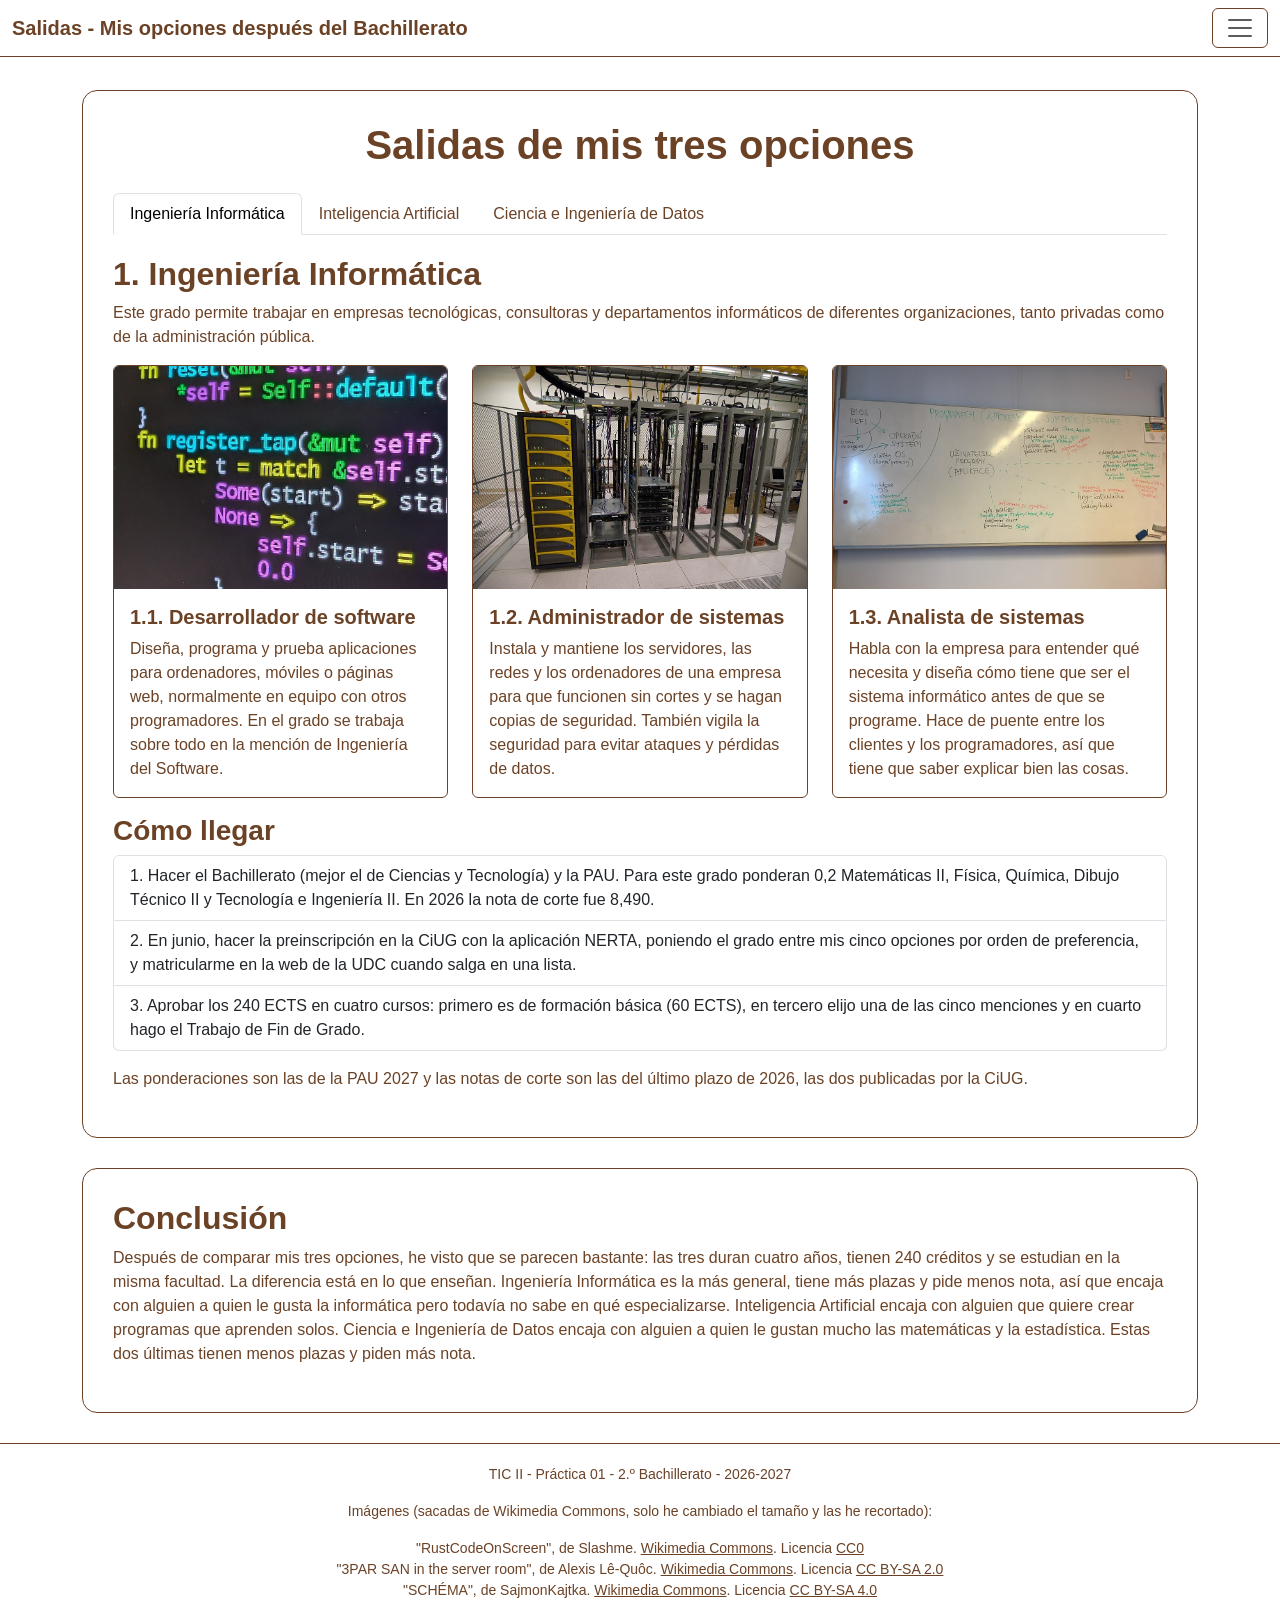
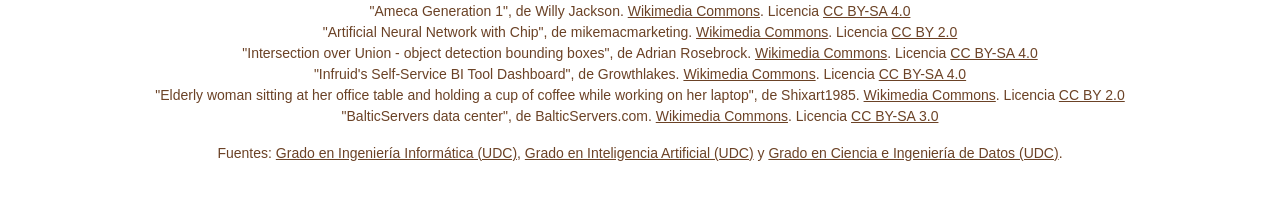
<file: ejercicios/ejercicioweb/salidas.html>
<!DOCTYPE html>
<html lang="es">
<head>
    <meta charset="UTF-8">
    <meta name="viewport" content="width=device-width, initial-scale=1">
    <title>Salidas</title>
    <link href="https://cdn.jsdelivr.net/npm/bootstrap@5.3.8/dist/css/bootstrap.min.css" rel="stylesheet" integrity="sha384-sRIl4kxILFvY47J16cr9ZwB07vP4J8+LH7qKQnuqkuIAvNWLzeN8tE5YBujZqJLB" crossorigin="anonymous">
    <link rel="stylesheet" href="css/estilos.css">
</head>
<body>
    <video class="fondo-video" autoplay muted loop playsinline>
        <source src="videos/video.mp4" type="video/mp4">
    </video>

    <header>
        <nav class="navbar fixed-top">
            <div class="container-fluid">
                <a class="navbar-brand" href="index.html">Salidas - Mis opciones después del Bachillerato</a>
                <button class="navbar-toggler" type="button" data-bs-toggle="offcanvas" data-bs-target="#offcanvasNavbar" aria-controls="offcanvasNavbar" aria-label="Abrir menú">
                    <span class="navbar-toggler-icon"></span>
                </button>
                <div class="offcanvas offcanvas-end" tabindex="-1" id="offcanvasNavbar">
                    <div class="offcanvas-header">
                        <h5 class="offcanvas-title">Menú</h5>
                        <button type="button" class="btn-close" data-bs-dismiss="offcanvas" aria-label="Cerrar"></button>
                    </div>
                    <div class="offcanvas-body">
                        <ul class="navbar-nav justify-content-end flex-grow-1 pe-3">
                            <li class="nav-item">
                                <a class="nav-link" href="index.html">Inicio</a>
                            </li>
                            <li class="nav-item">
                                <a class="nav-link" href="opciones.html">Opciones</a>
                            </li>
                            <li class="nav-item">
                                <a class="nav-link active" aria-current="page" href="salidas.html">Salidas</a>
                            </li>
                        </ul>
                    </div>
                </div>
            </div>
        </nav>
    </header>

    <main class="container">

        <section class="caja">
            <h1 class="text-center mb-4">Salidas de mis tres opciones</h1>

            <ul class="nav nav-tabs" id="myTab" role="tablist">
                <li class="nav-item" role="presentation">
                    <button class="nav-link active" id="informatica-tab" data-bs-toggle="tab" data-bs-target="#informatica-tab-pane" type="button" role="tab" aria-controls="informatica-tab-pane" aria-selected="true">Ingeniería Informática</button>
                </li>
                <li class="nav-item" role="presentation">
                    <button class="nav-link" id="ia-tab" data-bs-toggle="tab" data-bs-target="#ia-tab-pane" type="button" role="tab" aria-controls="ia-tab-pane" aria-selected="false">Inteligencia Artificial</button>
                </li>
                <li class="nav-item" role="presentation">
                    <button class="nav-link" id="datos-tab" data-bs-toggle="tab" data-bs-target="#datos-tab-pane" type="button" role="tab" aria-controls="datos-tab-pane" aria-selected="false">Ciencia e Ingeniería de Datos</button>
                </li>
            </ul>

            <div class="tab-content" id="myTabContent">

                <div class="tab-pane fade show active" id="informatica-tab-pane" role="tabpanel" aria-labelledby="informatica-tab" tabindex="0">
                    <h2>1. Ingeniería Informática</h2>
                    <p>Este grado permite trabajar en empresas tecnológicas, consultoras y departamentos informáticos de diferentes organizaciones, tanto privadas como de la administración pública.</p>
                    <div class="row">
                        <div class="col-12 col-lg-4 mb-3">
                            <div class="card h-100">
                                <img src="img/desarrollador.jpg" class="card-img-top img-fluid" alt="Código de programación en la pantalla de un portátil">
                                <div class="card-body">
                                    <h3 class="card-title">1.1. Desarrollador de software</h3>
                                    <p class="card-text">Diseña, programa y prueba aplicaciones para ordenadores, móviles o páginas web, normalmente en equipo con otros programadores. En el grado se trabaja sobre todo en la mención de Ingeniería del Software.</p>
                                </div>
                            </div>
                        </div>
                        <div class="col-12 col-lg-4 mb-3">
                            <div class="card h-100">
                                <img src="img/administrador.jpg" class="card-img-top img-fluid" alt="Armarios de servidores en una sala de ordenadores">
                                <div class="card-body">
                                    <h3 class="card-title">1.2. Administrador de sistemas</h3>
                                    <p class="card-text">Instala y mantiene los servidores, las redes y los ordenadores de una empresa para que funcionen sin cortes y se hagan copias de seguridad. También vigila la seguridad para evitar ataques y pérdidas de datos.</p>
                                </div>
                            </div>
                        </div>
                        <div class="col-12 col-lg-4 mb-3">
                            <div class="card h-100">
                                <img src="img/analista-sistemas.jpg" class="card-img-top img-fluid" alt="Pizarra con un esquema de un sistema dibujado con rotuladores">
                                <div class="card-body">
                                    <h3 class="card-title">1.3. Analista de sistemas</h3>
                                    <p class="card-text">Habla con la empresa para entender qué necesita y diseña cómo tiene que ser el sistema informático antes de que se programe. Hace de puente entre los clientes y los programadores, así que tiene que saber explicar bien las cosas.</p>
                                </div>
                            </div>
                        </div>
                    </div>
                    <h3>Cómo llegar</h3>
                    <ol class="list-group list-group-numbered">
                        <li class="list-group-item">Hacer el Bachillerato (mejor el de Ciencias y Tecnología) y la PAU. Para este grado ponderan 0,2 Matemáticas II, Física, Química, Dibujo Técnico II y Tecnología e Ingeniería II. En 2026 la nota de corte fue 8,490.</li>
                        <li class="list-group-item">En junio, hacer la preinscripción en la CiUG con la aplicación NERTA, poniendo el grado entre mis cinco opciones por orden de preferencia, y matricularme en la web de la UDC cuando salga en una lista.</li>
                        <li class="list-group-item">Aprobar los 240 ECTS en cuatro cursos: primero es de formación básica (60 ECTS), en tercero elijo una de las cinco menciones y en cuarto hago el Trabajo de Fin de Grado.</li>
                    </ol>
                </div>

                <div class="tab-pane fade" id="ia-tab-pane" role="tabpanel" aria-labelledby="ia-tab" tabindex="0">
                    <h2>2. Inteligencia Artificial</h2>
                    <p>Este grado prepara profesionales capaces de desarrollar sistemas inteligentes que aprenden de los datos y automatizan tareas en campos como la medicina, la industria o el transporte.</p>
                    <div class="row">
                        <div class="col-12 col-lg-4 mb-3">
                            <div class="card h-100">
                                <img src="img/ingeniero-ia.jpg" class="card-img-top img-fluid" alt="Cabeza y hombros de un robot humanoide con cara de persona">
                                <div class="card-body">
                                    <h3 class="card-title">2.1. Ingeniero de Inteligencia Artificial</h3>
                                    <p class="card-text">Crea sistemas inteligentes que toman decisiones o automatizan tareas, como asistentes de voz, robots o programas que detectan fraudes. Tiene que elegir qué técnica de IA usar en cada caso y comprobar que el sistema funciona bien y de forma responsable.</p>
                                </div>
                            </div>
                        </div>
                        <div class="col-12 col-lg-4 mb-3">
                            <div class="card h-100">
                                <img src="img/aprendizaje.jpg" class="card-img-top img-fluid" alt="Dibujo de un cerebro formado por circuitos que representa una red neuronal">
                                <div class="card-body">
                                    <h3 class="card-title">2.2. Ingeniero de aprendizaje automático</h3>
                                    <p class="card-text">Entrena modelos con muchos datos para que aprendan a hacer predicciones, por ejemplo recomendar películas o detectar correos de spam. Después los prueba y los mejora para que se equivoquen lo menos posible.</p>
                                </div>
                            </div>
                        </div>
                        <div class="col-12 col-lg-4 mb-3">
                            <div class="card h-100">
                                <img src="img/vision.jpg" class="card-img-top img-fluid" alt="Señal de stop rodeada por dos recuadros de un programa de detección de objetos">
                                <div class="card-body">
                                    <h3 class="card-title">2.3. Ingeniero de visión artificial</h3>
                                    <p class="card-text">Crea programas que entienden imágenes y vídeos, por ejemplo para que un coche autónomo reconozca una señal de stop o para detectar enfermedades en radiografías. Para ello entrena modelos con miles de imágenes etiquetadas.</p>
                                </div>
                            </div>
                        </div>
                    </div>
                    <h3>Cómo llegar</h3>
                    <ol class="list-group list-group-numbered">
                        <li class="list-group-item">Hacer el Bachillerato (mejor el de Ciencias y Tecnología) y sacar mucha nota en la PAU, porque es el grado que más nota pide (10,214 en 2026). Ponderan 0,2 materias como Matemáticas II, Matemáticas Aplicadas a las Ciencias Sociales II, Física, Química, Biología y Tecnología e Ingeniería II.</li>
                        <li class="list-group-item">En junio, hacer la preinscripción en la CiUG con la aplicación NERTA eligiendo el grado de la UDC (también lo dan la USC y la UVigo) y matricularme en la web de la UDC cuando salga en una lista.</li>
                        <li class="list-group-item">Aprobar los 240 ECTS en cuatro cursos y hacer el Trabajo de Fin de Grado en el último curso.</li>
                    </ol>
                </div>

                <div class="tab-pane fade" id="datos-tab-pane" role="tabpanel" aria-labelledby="datos-tab" tabindex="0">
                    <h2>3. Ciencia e Ingeniería de Datos</h2>
                    <p>Este grado forma profesionales capaces de gestionar, procesar y analizar grandes cantidades de información para obtener conclusiones útiles en sectores como la banca, la sanidad o la industria.</p>
                    <div class="row">
                        <div class="col-12 col-lg-4 mb-3">
                            <div class="card h-100">
                                <img src="img/analista-datos.jpg" class="card-img-top img-fluid" alt="Panel de una herramienta de análisis con gráficos de barras, de líneas y un mapa">
                                <div class="card-body">
                                    <h3 class="card-title">3.1. Analista de datos</h3>
                                    <p class="card-text">Recoge los datos de una empresa, los ordena y los convierte en gráficos e informes que ayudan a tomar decisiones. Por ejemplo, puede estudiar qué productos se venden más y en qué época del año.</p>
                                </div>
                            </div>
                        </div>
                        <div class="col-12 col-lg-4 mb-3">
                            <div class="card h-100">
                                <img src="img/cientifico-datos.jpg" class="card-img-top img-fluid" alt="Mujer trabajando con un portátil en la mesa de su oficina">
                                <div class="card-body">
                                    <h3 class="card-title">3.2. Científico de datos</h3>
                                    <p class="card-text">Usa estadística y programación para crear modelos que predicen lo que puede pasar, como cuántos clientes va a tener una tienda el mes que viene. Suele trabajar con herramientas como Python y Jupyter Notebook.</p>
                                </div>
                            </div>
                        </div>
                        <div class="col-12 col-lg-4 mb-3">
                            <div class="card h-100">
                                <img src="img/ingeniero-datos.jpg" class="card-img-top img-fluid" alt="Filas de servidores con luces azules en un centro de datos">
                                <div class="card-body">
                                    <h3 class="card-title">3.3. Ingeniero de datos</h3>
                                    <p class="card-text">Construye y mantiene los sistemas que guardan y mueven grandes cantidades de datos para que los analistas y los científicos de datos puedan usarlos. Trabaja con bases de datos y servidores, a veces en la nube.</p>
                                </div>
                            </div>
                        </div>
                    </div>
                    <h3>Cómo llegar</h3>
                    <ol class="list-group list-group-numbered">
                        <li class="list-group-item">Hacer el Bachillerato (mejor el de Ciencias y Tecnología) y la PAU. Para este grado ponderan 0,2 Matemáticas II, Física, Química, Biología y Tecnología e Ingeniería II, pero Matemáticas Aplicadas a las Ciencias Sociales II no pondera. En 2026 la nota de corte fue 9,658.</li>
                        <li class="list-group-item">En junio, hacer la preinscripción en la CiUG con la aplicación NERTA, poniendo el grado entre mis cinco opciones por orden de preferencia, y matricularme en la web de la UDC cuando salga en una lista.</li>
                        <li class="list-group-item">Aprobar los 240 ECTS en cuatro cursos y hacer el Trabajo de Fin de Grado en el último curso.</li>
                    </ol>
                </div>

            </div>
            <p class="mt-3">Las ponderaciones son las de la PAU 2027 y las notas de corte son las del último plazo de 2026, las dos publicadas por la CiUG.</p>
        </section>

        <section class="caja">
            <h2>Conclusión</h2>
            <p>Después de comparar mis tres opciones, he visto que se parecen bastante: las tres duran cuatro años, tienen 240 créditos y se estudian en la misma facultad. La diferencia está en lo que enseñan. Ingeniería Informática es la más general, tiene más plazas y pide menos nota, así que encaja con alguien a quien le gusta la informática pero todavía no sabe en qué especializarse. Inteligencia Artificial encaja con alguien que quiere crear programas que aprenden solos. Ciencia e Ingeniería de Datos encaja con alguien a quien le gustan mucho las matemáticas y la estadística. Estas dos últimas tienen menos plazas y piden más nota.</p>
        </section>

    </main>

    <footer class="text-center">
        <p>TIC II - Práctica 01 - 2.º Bachillerato - 2026-2027</p>
        <p>Imágenes (sacadas de Wikimedia Commons, solo he cambiado el tamaño y las he recortado):</p>
        <ul class="list">
            <li>"RustCodeOnScreen", de Slashme. <a href="https://commons.wikimedia.org/wiki/File:RustCodeOnScreen.jpg">Wikimedia Commons</a>. Licencia <a href="https://creativecommons.org/publicdomain/zero/1.0/deed.es">CC0</a></li>
            <li>"3PAR SAN in the server room", de Alexis Lê-Quôc. <a href="https://commons.wikimedia.org/wiki/File:3PAR_SAN_in_the_server_room.jpg">Wikimedia Commons</a>. Licencia <a href="https://creativecommons.org/licenses/by-sa/2.0/deed.es">CC BY-SA 2.0</a></li>
            <li>"SCHÉMA", de SajmonKajtka. <a href="https://commons.wikimedia.org/wiki/File:SCH%C3%89MA.jpg">Wikimedia Commons</a>. Licencia <a href="https://creativecommons.org/licenses/by-sa/4.0/deed.es">CC BY-SA 4.0</a></li>
            <li>"Ameca Generation 1", de Willy Jackson. <a href="https://commons.wikimedia.org/wiki/File:Ameca_Generation_1.jpg">Wikimedia Commons</a>. Licencia <a href="https://creativecommons.org/licenses/by-sa/4.0/deed.es">CC BY-SA 4.0</a></li>
            <li>"Artificial Neural Network with Chip", de mikemacmarketing. <a href="https://commons.wikimedia.org/wiki/File:Artificial_Neural_Network_with_Chip.jpg">Wikimedia Commons</a>. Licencia <a href="https://creativecommons.org/licenses/by/2.0/deed.es">CC BY 2.0</a></li>
            <li>"Intersection over Union - object detection bounding boxes", de Adrian Rosebrock. <a href="https://commons.wikimedia.org/wiki/File:Intersection_over_Union_-_object_detection_bounding_boxes.jpg">Wikimedia Commons</a>. Licencia <a href="https://creativecommons.org/licenses/by-sa/4.0/deed.es">CC BY-SA 4.0</a></li>
            <li>"Infruid's Self-Service BI Tool Dashboard", de Growthlakes. <a href="https://commons.wikimedia.org/wiki/File:Infruid%27s_Self-Service_BI_Tool_Dashboard.jpg">Wikimedia Commons</a>. Licencia <a href="https://creativecommons.org/licenses/by-sa/4.0/deed.es">CC BY-SA 4.0</a></li>
            <li>"Elderly woman sitting at her office table and holding a cup of coffee while working on her laptop", de Shixart1985. <a href="https://commons.wikimedia.org/wiki/File:Elderly_woman_sitting_at_her_office_table_and_holding_a_cup_of_coffee_while_working_on_her_laptop._Croissant_and_a_donut_on_the_trays_next_to_her.jpg">Wikimedia Commons</a>. Licencia <a href="https://creativecommons.org/licenses/by/2.0/deed.es">CC BY 2.0</a></li>
            <li>"BalticServers data center", de BalticServers.com. <a href="https://commons.wikimedia.org/wiki/File:BalticServers_data_center.jpg">Wikimedia Commons</a>. Licencia <a href="https://creativecommons.org/licenses/by-sa/3.0/deed.es">CC BY-SA 3.0</a></li>
        </ul>
        <p>Fuentes: <a href="https://estudos.udc.es/es/study/start/614G01V01">Grado en Ingeniería Informática (UDC)</a>, <a href="https://estudos.udc.es/es/study/start/614G03V01">Grado en Inteligencia Artificial (UDC)</a> y <a href="https://estudos.udc.es/es/study/start/614G02V01">Grado en Ciencia e Ingeniería de Datos (UDC)</a>.</p>
    </footer>

    <script src="https://cdn.jsdelivr.net/npm/bootstrap@5.3.8/dist/js/bootstrap.bundle.min.js" integrity="sha384-FKyoEForCGlyvwx9Hj09JcYn3nv7wiPVlz7YYwJrWVcXK/BmnVDxM+D2scQbITxI" crossorigin="anonymous"></script>
</body>
</html>
</file>
<file: css/estilos.css>
body {
  background-color: white;
  color: #6b4226;
  font-family: 'Roboto', sans-serif;
  font-size: 16px;
}

.fondo-video {
  position: fixed;
  top: 0;
  left: 0;
  width: 100%;
  height: 100%;
  object-fit: cover;
  z-index: -1;
}

h1, h2, h3 {
  font-family: 'Roboto', sans-serif;
  font-weight: bold;
  color: #6b4226;
}

a {
  color: #6b4226;
}

.caja {
  background-color: white;
  margin-bottom: 30px;
  padding: 30px;
  border: 1px solid #6b4226;
  border-radius: 15px;
}

.avatar {
  width: 120px;
  border-radius: 50%;
}

.card {
  border: 1px solid #6b4226;
  color: #6b4226;
}

.card h2 {
  font-size: 20px;
}

.button {
  background-color: #6b4226;
  color: white;
  border: 1px solid #6b4226;
  border-radius: 10px;
  margin: 3px;
  padding: 6px 14px;
  text-decoration: none;
}

.button:hover {
  background-color: white;
  color: #6b4226;
}

footer {
  background-color: white;
  padding: 20px;
  border-top: 1px solid #6b4226;
  font-size: 14px;
}

footer ul {
  list-style: none;
  padding: 0;
}

@media (max-width: 767px) {
  h1 {
    font-size: 26px;
  }

  .caja {
    padding: 15px;
  }
}
</file>
<file: ejercicios/ejercicio/css/estilos.css>
.tarjeta {
    border: 1px solid #cbd5e1;
    padding: 1rem;
  }
  
  .tarjeta h3 {
    margin-top: 0;
    background-image: url();
  }
</file>
<file: ejercicios/ejercicioweb/css/estilos.css>
body {
  background-color: white;
  color: #6b4226;
  font-family: 'Roboto', sans-serif;
  font-size: 16px;
}

.fondo-video {
  position: fixed;
  top: 0;
  left: 0;
  width: 100%;
  height: 100%;
  object-fit: cover;
  z-index: -1;
}

h1, h2, h3 {
  font-family: 'Roboto', sans-serif;
  font-weight: bold;
  color: #6b4226;
}

h4 {
  font-size: 18px;
  font-weight: bold;
}

a {
  color: #6b4226;
}

main {
  padding-top: 90px;
}

.navbar {
  background-color: white;
  border-bottom: 1px solid #6b4226;
}

.navbar-brand {
  font-family: 'Helvetica Neue', sans-serif;
  font-weight: bold;
  color: #6b4226;
}

.navbar-toggler {
  border: 1px solid #6b4226;
}

.navbar-nav .nav-link {
  color: #6b4226;
}

.caja {
  background-color: white;
  margin-bottom: 30px;
  padding: 30px;
  border: 1px solid #6b4226;
  border-radius: 15px;
}

.card {
  border: 1px solid #6b4226;
  color: #6b4226;
}

.card h3 {
  font-size: 20px;
}

.button {
  background-color: #6b4226;
  color: white;
  border: 1px solid #6b4226;
  border-radius: 10px;
  margin: 3px;
  padding: 6px 14px;
}

.button:hover {
  background-color: white;
  color: #6b4226;
}

.carousel {
  max-width: 700px;
  margin: 20px auto;
  border: 1px solid #6b4226;
}

.carousel-control-prev-icon,
.carousel-control-next-icon {
  filter: brightness(0) saturate(100%) invert(27%) sepia(22%) saturate(1200%) hue-rotate(343deg) brightness(90%);
}

.nav-tabs {
  margin-bottom: 20px;
}

.nav-tabs .nav-link {
  color: #6b4226;
}

footer {
  background-color: white;
  padding: 20px;
  border-top: 1px solid #6b4226;
  font-size: 14px;
}

footer ul {
  list-style: none;
  padding: 0;
}

a:focus-visible, button:focus-visible {
  outline: 3px solid #6b4226;
}

@media (max-width: 767px) {
  .navbar-brand {
    font-size: 15px;
  }

  h1 {
    font-size: 26px;
  }

  h2 {
    font-size: 22px;
  }

  .caja {
    padding: 15px;
  }
}
</file>
